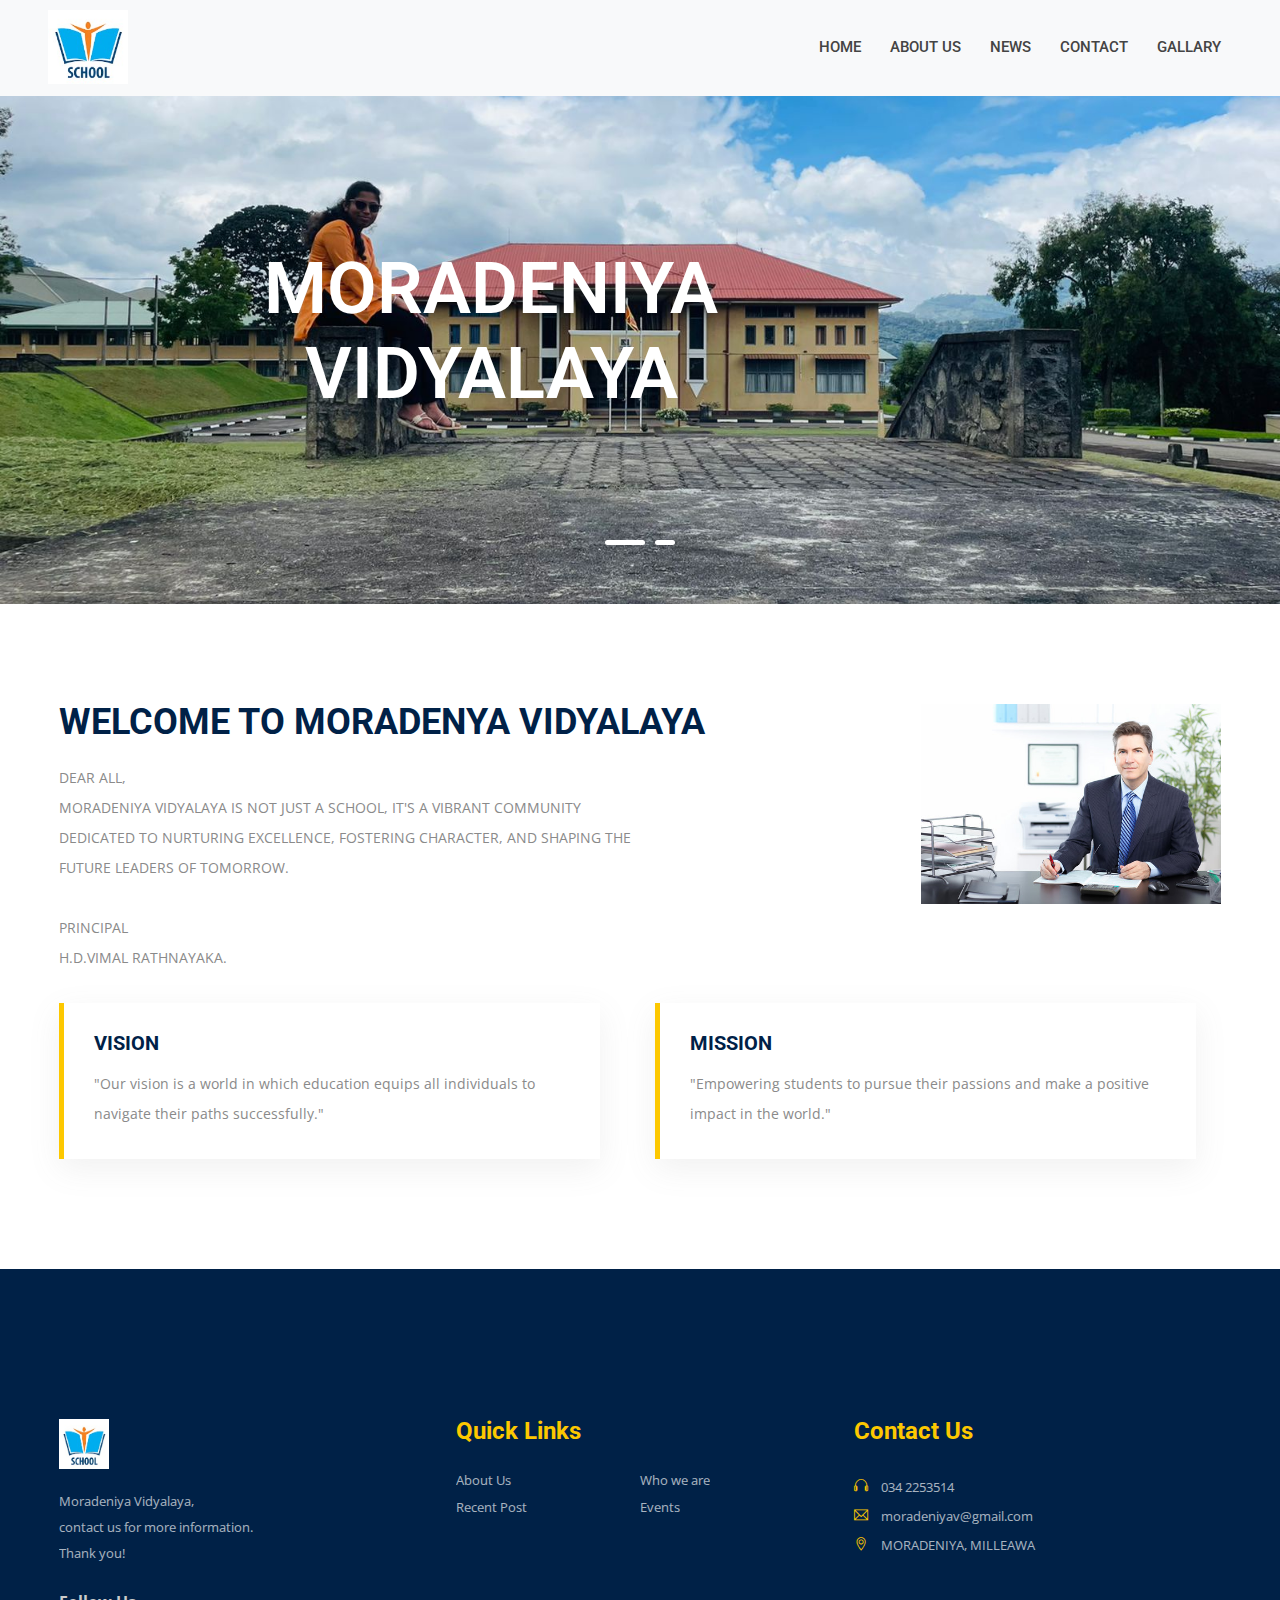
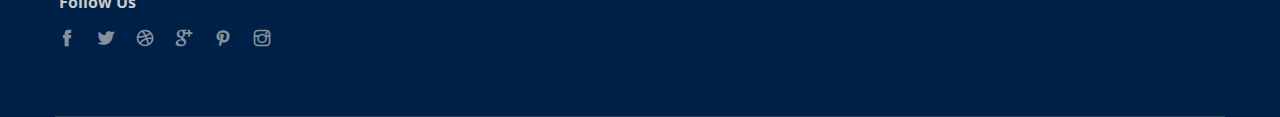
<file: index.html>
<!DOCTYPE html>



<head>
    <meta charset="utf-8">
    <meta http-equiv="x-ua-compatible" content="ie=edge">
    <title>MORADENIYA VIDYALAYA</title>
    <meta name="description">
    <meta name="viewport" content="width=device-width, initial-scale=1">

    <link rel="manifest" href="site.html">
    <link rel="shortcut icon" type="image/x-icon" href="img/favicon.jpeg">
    

    <!-- CSS here -->
    <link rel="stylesheet" href="css/bootstrap.min.css">  
    <link rel="stylesheet" href="css/animate.min.css">
    <link rel="stylesheet" href="css/fontawesome-all.min.css">
    <link rel="stylesheet" href="css/themify-icons.css">
    <link rel="stylesheet" href="css/slick.css">
    <link rel="stylesheet" href="css/meanmenu.css">
    <link rel="stylesheet" href="css/default.css">
    <link rel="stylesheet" href="css/style.css">
    <link rel="stylesheet" href="css/responsive.css">
</head>

<body>
    
    <!-- header-start -->
    <header id="home">
        <div class="header-area navbar-light bg-light">

            <!-- header-bottom -->
            <div class="header-bottom-area header-sticky" style="transition: .6s; ">
                <div class="container">
                    <div class="row align-items-center">
                        <div class="col-xl-2 col-lg-2 col-md-6 col-6 w-10 p-1">
                            <div class="logo">
                                <a href="index.html">
                                    <img src="images.jpg"  style="width: 80px" alt="logo">
                                </a>
                            </div>
                        </div>
                        <div class="col-xl-10 col-lg-10 col-md-12 col-12">
                            
                            <div class="main-menu f-right">
                                <nav id="mobile-menu" style="display: block;" >
                                    
                                    <ul>
                                        <li><a href="#home">Home</a></li>
                                        <li>
                                            <a href="#about">ABOUT US</a>
                                            <ul class="submenu">
                                                <li>    
                                                    <a href="grade.html">GRADE</a>
                                                </li>
                                                <li>
                                                    <a href="sport.html">SPORTS</a>
                                                </li>
                                                <li>
                                                    <a href="event.html">EVENTS</a>
                                                </li>                                                                             
                                                
                                            </ul>
										</li>	
                                        
                                        <li>
                                            <a href="#news">NEWS</a>
                                            <ul class="submenu">
                                                <li>
                                                    <a href="exam.html">EXAM</a>
                                                </li>
                                                
                                            </ul>
                                        </li>
                                        <li>
                                            <a href="#contact">CONTACT</a>
                                            <ul class="submenu">
                                                <li>
                                                    <a href="form.html">FORM</a>
                                                </li>
                                                
                                            </ul>
                                        </li>
                                        <li>
                                            <a href="gallary.html">GALLARY</a>
                                        </li>
                                    </ul>
                                </nav>
                            </div>
                        </div>
                        <div class="col-12"> <!--what is -->
                            <div class="mobile-menu"> </div>
                        </div>
                    </div>
                </div>
            </div>
            <!-- /end header-bottom -->
        </div>
    </header>
    <!-- header-end -->



    <!-- slider-start -->
    <div class="slider-area pos-relative">
        <div class="slider-active">
            <div class="single-slider slider-height d-flex align-items-center justify-content-center" style="background-image: url(img/c7b3340c-d415-4e50-96f4-ed733d40507e.jfif);">
                <div class="container">
                    <div class="row">
                        <div class="col-xl-9 col-md-12">
                            <div class="slider-content slider-content-2 text-center text-bold">
                                <h1 class="white-color f-600" data-animation="fadeInUp" data-delay=".1s">MORADENIYA<br> VIDYALAYA</h1>
                                <p data-animation="fadeInUp" data-delay=".01s"></p>
                                
                            </div>
                        </div>
                    </div>
                </div>
            </div>
            <div class="single-slider slider-height d-flex align-items-center justify-content-center" style="background-image: url(img/e7d61d91-ba42-4334-82c0-21834087079a.jfif);">
                <div class="container">
                    <div class="row">
                        <div class="col-xl-8 col-md-12 offset-xl-2">
                            <div class="slider-content slider-content-2 text-center">
                                <h1 class="white-color f-600" data-animation="fadeInUp" data-delay=".2s">MORADENIYA<br> VIDYALAYA</h1>
                                <p data-animation="fadeInUp" data-delay=".01s"></p>
                                
                            </div>
                        </div>
                    </div>
                </div>
            </div>
            
        </div>
    </div>
    <!-- slider-end -->


    <!-- about start -->
    <div id="about" class="about-area pt-100 pb-70">
        <div class="container">
            <div class="row">
                <div class="col-xl-7 col-lg-7">
                    <div id="welcome" class="about-title-section mb-30 text-uppercase">
                        <h1>Welcome To Moradenya Vidyalaya</h1>
                        <p>Dear all,<br> Moradeniya Vidyalaya is not just a school, it's a vibrant community dedicated to nurturing excellence, fostering character, and shaping the future leaders of tomorrow.
                        <br><br> Principal <br>H.D.Vimal Rathnayaka.</p>
                        
                        
                    </div>
                </div>
                <div class="col-xl-5 col-lg-5">
                    <div class="about-right-img mb-30">
                        <img src="img/360_F_28467576_wuPsMwtN7hDd90XEmApk0yXuE76wLkI8.jpg" alt="1mg" style="width:300px; ">
                    </div>
                </div>
            </div>
            <div class="row pt-35">
                <div class="col-xl-6 col-lg-6 col-md-6">
                    <div class="feature-wrapper mb-40">
                        <div class="feature-title-heading text-uppercase">
                            <h3>vision</h3>
                            
                        </div>
                        <div class="feature-text">
                            <p>"Our vision is a world in which education equips all individuals to navigate their paths successfully."</p>
                        </div>
                    </div>
                </div>
                <div class="col-xl-6 col-lg-6 col-md-6">
                    <div class="feature-wrapper mb-40">
                        <div class="feature-title-heading text-uppercase">
                            <h3>mission</h3>
                            
                        </div>
                        <div class="feature-text">
                            <p>"Empowering students to pursue their passions and make a positive impact in the world."</p>
                        </div>
                    </div>
                </div>
                
            </div>
        </div>
    </div>
    <!-- about end -->

    
    
    <!-- footer start -->
    <footer id="#Contact">
        <div class="footer-area primary-bg pt-150">
            <div class="container">
                <div class="footer-top pb-35">
                    <div class="row">


                        <div class="col-xl-4 col-lg-4 col-md-6">
                            <div class="footer-widget mb-30">
                                <div class="footer-logo">
                                    <img src="images.jpg" alt="logo" style="height: 50px;width: 50px;">
                                </div>
                                <div class="footer-para">
                                    <p>Moradeniya Vidyalaya, <br>contact us for more information.<br>Thank you!  </p>
                                </div>
                                <div class="footer-socila-icon">
                                    <span>Follow Us</span>
                                    <div class="footer-social-icon-list">
                                        <ul>
                                            <li><a href="#"><span class="ti-facebook"></span></a></li>
                                            <li><a href="#"><span class="ti-twitter-alt"></span></a></li>
                                            <li><a href="#"><span class="ti-dribbble"></span></a></li>
                                            <li><a href="#"><span class="ti-google"></span></a></li>
                                            <li><a href="#"><span class="ti-pinterest"></span></a></li>
                                            <li><a href="#"><span class="ti-instagram"></span></a></li>
                                        </ul>
                                    </div>
                                </div>
                            </div>
                        </div>
                        <div class="col-xl-4 col-lg-4 col-md-6">
                            <div class="footer-widget mb-30">
                                <div class="footer-heading">
                                    <h1>Quick Links</h1>
                                </div>
                                <div class="footer-menu clearfix">
                                    <ul>                                       
                                        <li><a href="#about">About Us</a></li>                                       
                                        <li><a href="#top">Who we are</a></li>                                        
                                        <li><a href="exam.html">Recent Post</a></li>
                                        <li><a href="event.html">Events</a></li>
                                        
                                    </ul>
                                </div>
                            </div>
                        </div>
                        
                        <div class="col-xl-4 col-lg-4  col-md-6">
                            <div class="footer-widget mb-30">
                                <div id="contact" class="footer-heading">
                                    <h1>Contact Us</h1>
                                </div>
                                <div class="footer-contact-list">
                                    <div class="single-footer-contact-info">
                                        <span class="ti-headphone "></span>
                                        <span class="footer-contact-list-text">034 2253514</span>
                                    </div>
                                    <div class="single-footer-contact-info">
                                        <span class="ti-email "></span>
                                        <span class="footer-contact-list-text">moradeniyav@gmail.com</span>
                                    </div>
                                    <div class="single-footer-contact-info">
                                        <span class="ti-location-pin"></span>
                                        <span class="footer-contact-list-text">MORADENIYA, MILLEAWA</span>
                                    </div>
                                </div>
                                
                            </div>
                        </div>
                    </div>
                </div>
                
            </div>
        </div>
    </footer>
    <!-- footer end -->


    <!-- JS here -->
    <script src="js/vendor/modernizr-3.5.0.min.js"></script>
    <script src="js/vendor/jquery-1.12.4.min.js"></script> 
    <script src="js/bootstrap.min.js"></script>
    <script src="js/owl.carousel.min.js"></script>
    <script src="js/isotope.pkgd.min.js"></script>
    <script src="js/one-page-nav-min.js"></script>
    <script src="js/slick.min.js"></script>    
    <script src="js/jquery.meanmenu.min.js"></script>
    <script src="js/jquery.scrollUp.min.js"></script>
    <script src="js/jquery.barfiller.js"></script>
    <script src="js/imagesloaded.pkgd.min.js"></script>
    <script src="js/main.js"></script>
</body>


</html>
</file>
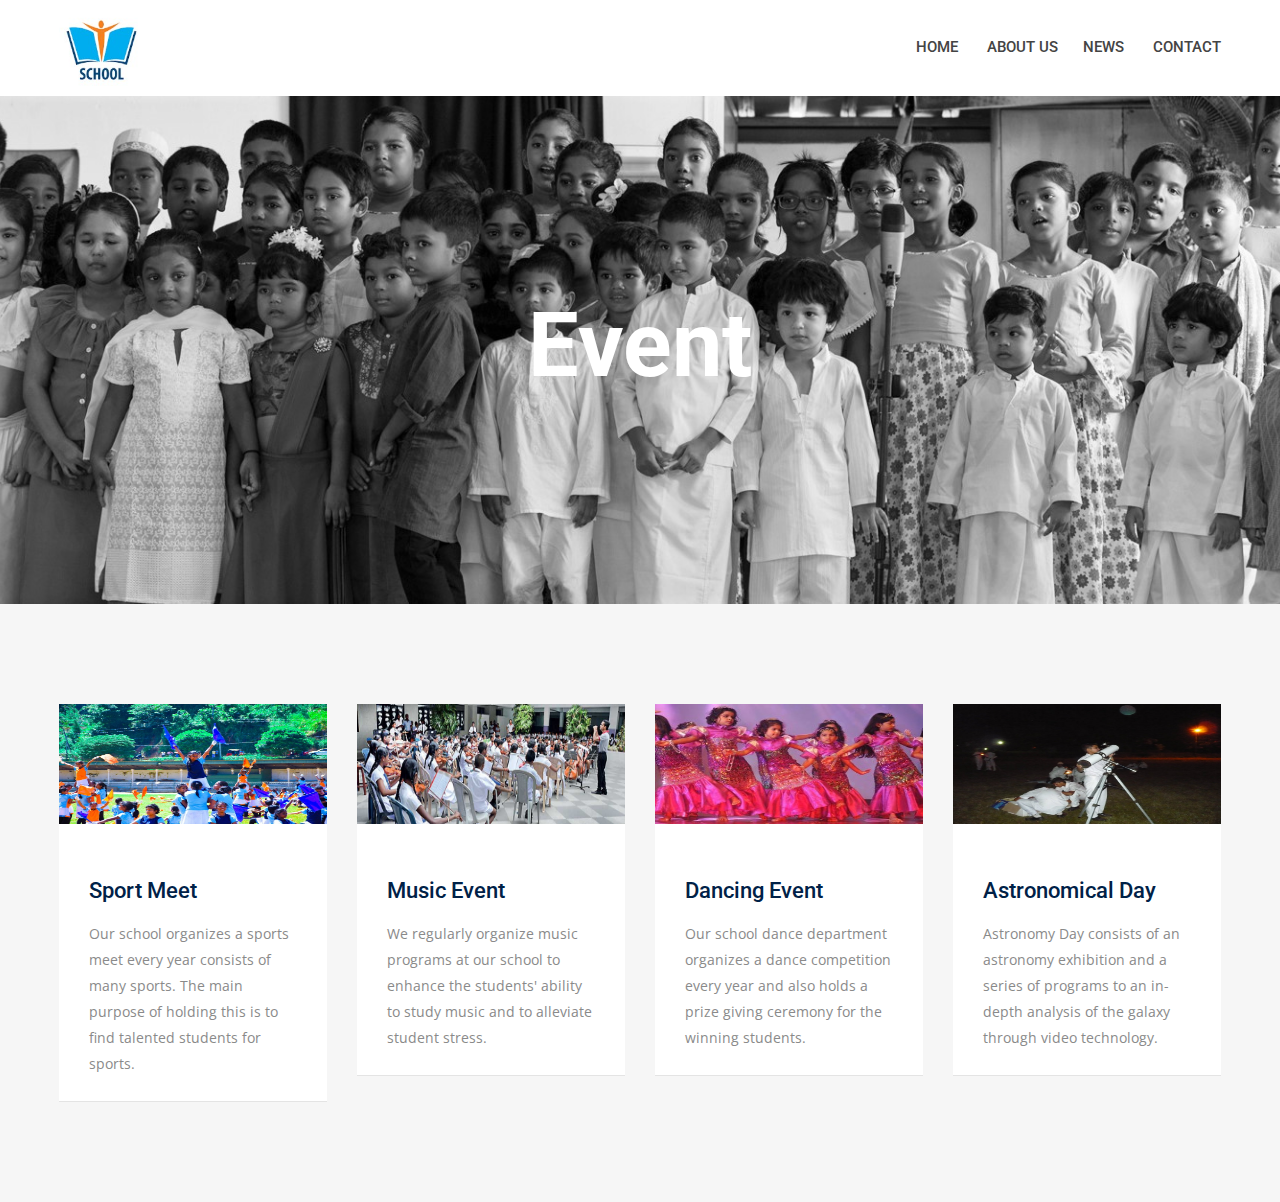
<file: event.html>
<!doctype html>
<html class="no-js" lang="en">


<head>
    <meta charset="utf-8">
    <meta http-equiv="x-ua-compatible" content="ie=edge">
    <title>Sport and Event</title>
    <meta name="description" content="">
    <meta name="viewport" content="width=device-width, initial-scale=1">

    
    

    <!-- CSS here -->
    <link rel="stylesheet" href="css/bootstrap.min.css">
    <link rel="stylesheet" href="css/owl.carousel.min.css">
    <link rel="stylesheet" href="css/animate.min.css">
    <link rel="stylesheet" href="css/magnific-popup.css"> 
    <link rel="stylesheet" href="css/themify-icons.css">
    <link rel="stylesheet" href="css/meanmenu.css">
    <link rel="stylesheet" href="css/slick.css">
    <link rel="stylesheet" href="css/default.css">
    <link rel="stylesheet" href="css/style.css">
    <link rel="stylesheet" href="css/responsive.css">
</head>

<body>
    
    
            <!-- header-bottom -->
            <div class="header-bottom-area header-sticky" style="transition: .10s; ">
                <div class="container">
                    <div class="row align-items-center">
                        <div class="col-xl-2 col-lg-2 col-md-6 col-6">
                            <div class="logo">
                                <a href="index.html">
                                    <img src="images.jpg" style="width: 50%"  alt="logo">
                                </a>
                            </div>
                        </div>
                        <div class="col-xl-10 col-lg-10 col-md-12 col-12">
                            
                            <div class="main-menu f-right">
                                <nav id="mobile-menu" style="display: block;" >
                                    
                                    <ul>
                                        <li><a href="index.html">Home</a></li>
                                        <li>
                                            <a href="#about">ABOUT US</a>
                                            <ul class="submenu">
                                                <li>    
                                                    <a href="grade.html">GRADE</a>
                                                </li>
                                                <li>
                                                    <a href="sport.html">SPORTS</a>
                                                </li>
                                                <li>
                                                    <a href="event.html">EVENTS</a>
                                                </li>                                                                             
                                                
                                            </ul>
                                        
                                        <li>
                                            <a href="#news">NEWS</a>
                                            <ul class="submenu">
                                                <li>
                                                    <a href="exam.html">EXAM</a>
                                                </li>
                                                
                                            </ul>
                                        </li>
                                        <li>
                                            <a href="#contact">CONTACT</a>
                                            <ul class="submenu">
                                                <li>
                                                    <a href="form.html">Form</a>
                                                </li>
                                                
                                            </ul>
                                        </li>
                                    </ul>
                                </nav>
                            </div>
                        </div>
                        <div class="col-12">
                            <div class="mobile-menu"></div>
                        </div>
                    </div>
                </div>
            </div>
            <!-- /end header-bottom -->
        </div>
    </header>
    <!-- header-end -->





    <!-- slider-start -->
    <div class="slider-area">
        <div class="page-title">
            <div class="single-slider slider-height slider-height-breadcrumb d-flex align-items-center" style="background-image: url(img/EventsandSports/bg2.jpg );">
                <div class="container">
                    <div class="row">
                        <div class="col-xl-12">
                            <div class="slider-content slider-content-breadcrumb text-center">
                                <h1 class="white-color f-700">Event</h1>
                            </div>
                        </div>
                    </div>
                </div>
            </div>
        </div>
    </div>
    <!-- slider-end -->

    
    <div class="courses-area courses-bg-height gray-bg pt-100 pb-70">
        <div class="container">
            <div class="courses-list">
                <div class="row">
                    <div class="col-xl-3 col-lg-3 col-md-4">
                        <div class="courses-wrapper course-radius-none mb-30">
                            <div class="courses-thumb">
                                <a href="#"><img src="img/EventsandSports/event/e3.jpg" alt="" height="120"></a>
                            </div>
                            
                            <div class="course-main-content clearfix">
                                <div class="courses-content">
                                    
                                    <div class="courses-heading">
                                        <h1><a href="#">Sport Meet</a></h1>
                                    </div>
                                    <div class="courses-para">
                                        <p>Our school organizes a sports meet every year consists of many sports. The main purpose of holding this is to find talented students for sports.</p>
                                    </div>
                                </div>
                            </div>
                            
                        </div>
                    </div>
                    <div class="col-xl-3 col-lg-3 col-md-4">
                        <div class="courses-wrapper course-radius-none mb-30">
                            <div class="courses-thumb">
                                <a href="#"><img src="img/EventsandSports/event/e4.jpg" alt="" height="120"></a>
                            </div>
                            
                            <div class="course-main-content clearfix">
                                <div class="courses-content">
                                    
                                    <div class="courses-heading">
                                        <h1><a href="#">Music Event</a></h1>
                                    </div>
                                    <div class="courses-para">
                                        <p>We regularly organize music programs at our school to enhance the students' ability to study music and to alleviate student stress.</p>
                                    </div>
                                </div>
                            </div>
                            
                        </div>
                    </div>
                    <div class="col-xl-3 col-lg-3 col-md-4">
                        <div class="courses-wrapper course-radius-none mb-30">
                            <div class="courses-thumb">
                                <a href="#"><img src="img/EventsandSports/event/e1.jpg" alt="*****" height="120"></a>
                            </div>
                            
                            <div class="course-main-content clearfix">
                                <div class="courses-content">
                                    
                                    <div class="courses-heading">
                                        <h1><a href="#">Dancing Event</a></h1>
                                    </div>
                                    <div class="courses-para">
                                        <p>Our school dance department organizes a dance competition every year and also holds a prize giving ceremony for the winning students.</p>
                                    </div>
                                </div>
                            </div>
                            
                        </div>
                    </div>
                    <div class="col-xl-3 col-lg-3 col-md-4">
                        <div class="courses-wrapper course-radius-none mb-30">
                            <div class="courses-thumb">
                                <a href="#"><img src="img/EventsandSports/event/e5.jpg" alt="*****" height="120"></a>
                            </div>
                            
                            <div class="course-main-content clearfix">
                                <div class="courses-content">
                                    
                                    <div class="courses-heading">
                                        <h1><a href="#">Astronomical Day</a></h1>
                                    </div>
                                    <div class="courses-para">
                                        <p>Astronomy Day consists of an astronomy exhibition and a series of programs to an in-depth analysis of the galaxy through video technology.</p>
                                    </div>
                                </div>
                            </div>
                            
                        </div>
                    </div>
            </div>


    
    


    <!-- JS here -->
    <script src="js/vendor/modernizr-3.5.0.min.js"></script>
    <script src="js/vendor/jquery-1.12.4.min.js"></script>
    <script src="js/popper.min.js"></script>
    <script src="js/bootstrap.min.js"></script>
    <script src="js/owl.carousel.min.js"></script>
    <script src="js/isotope.pkgd.min.js"></script>
    <script src="js/one-page-nav-min.js"></script>
    <script src="js/slick.min.js"></script>
    
    <script src="js/wow.min.js"></script>
    <script src="js/jquery.meanmenu.min.js"></script>
    <script src="js/jquery.scrollUp.min.js"></script>
    <script src="js/jquery.barfiller.js"></script>
    <script src="js/imagesloaded.pkgd.min.js"></script>
    <script src="js/jquery.counterup.min.js"></script>
    <script src="js/waypoints.min.js"></script>
    <script src="js/jquery.magnific-popup.min.js"></script>
    <script src="js/plugins.js"></script>
    <script src="js/main.js"></script>
</body>


</html>
</file>
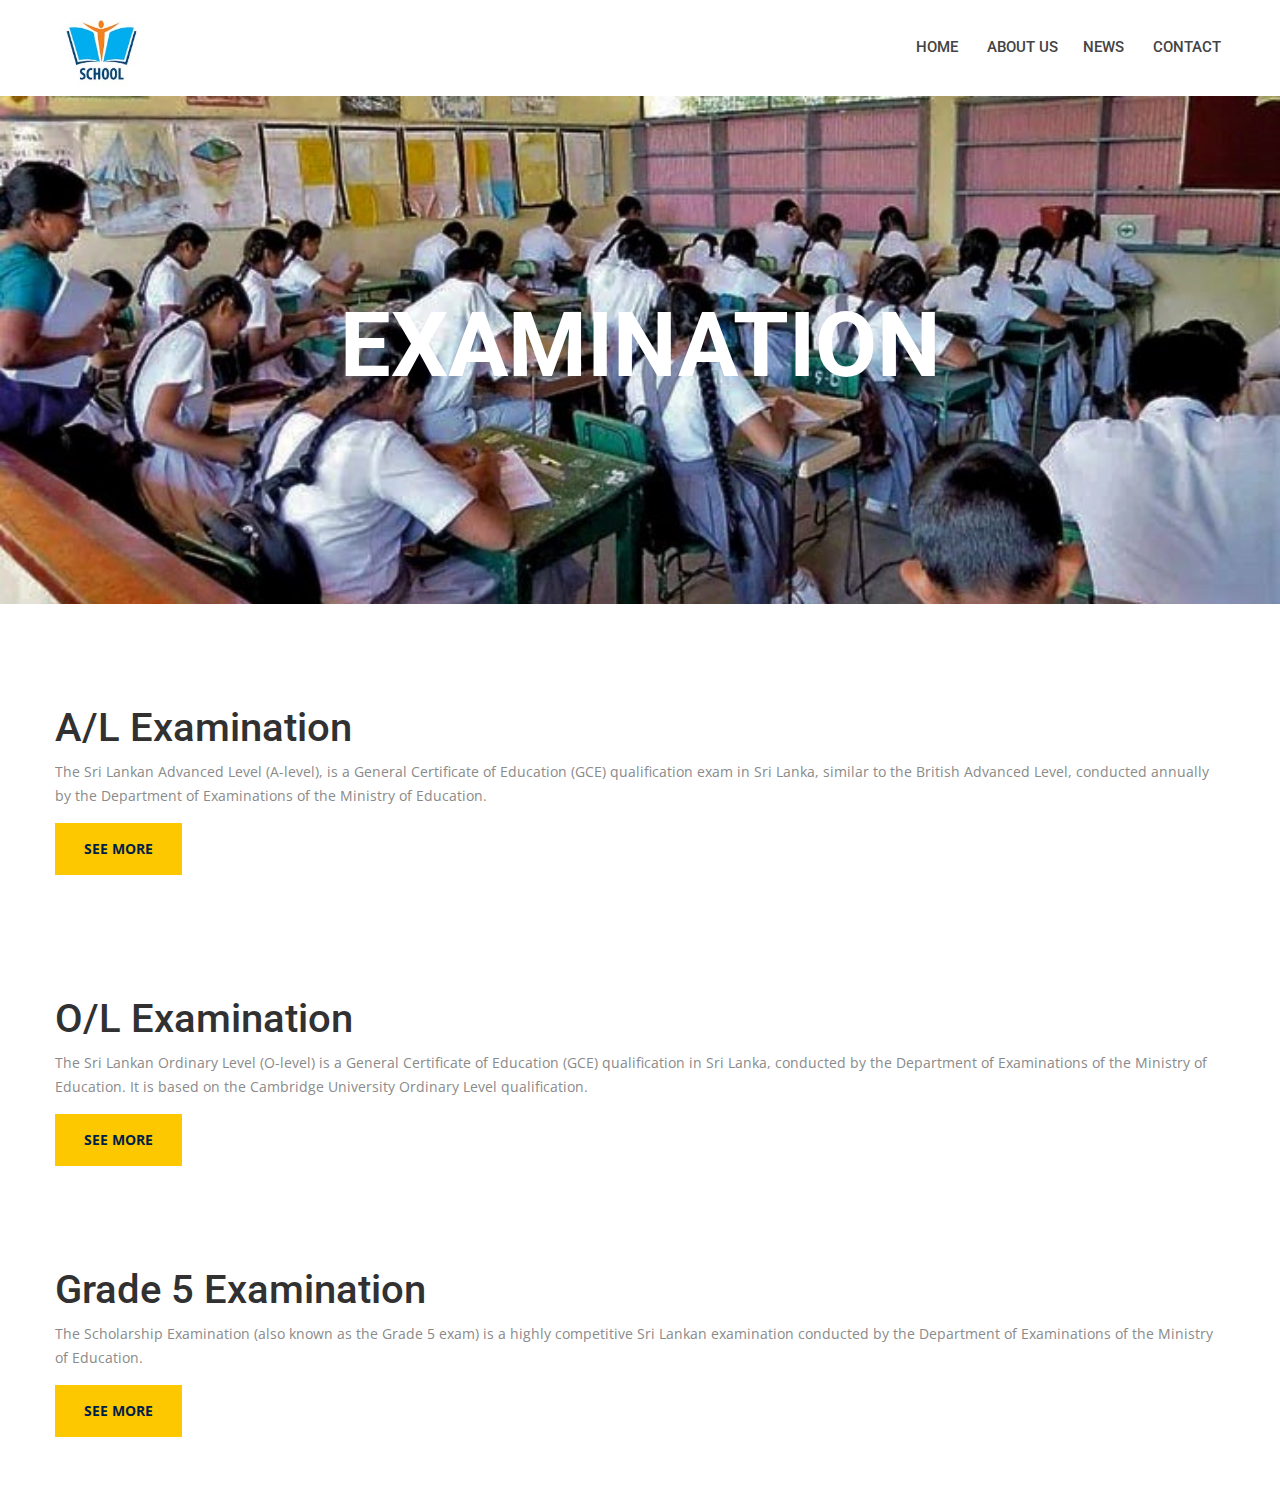
<file: exam.html>
<!doctype html>
<html class="no-js" lang="en">


<head>
    <meta charset="utf-8">
    <meta http-equiv="x-ua-compatible" content="ie=edge">
    <title>Sport and Event</title>
    <meta name="description" content="">
    <meta name="viewport" content="width=device-width, initial-scale=1">

    
    

    <!-- CSS here -->
    <link rel="stylesheet" href="css/bootstrap.min.css">
    <link rel="stylesheet" href="css/owl.carousel.min.css">
    <link rel="stylesheet" href="css/animate.min.css">
    <link rel="stylesheet" href="css/magnific-popup.css"> 
    <link rel="stylesheet" href="css/themify-icons.css">
    <link rel="stylesheet" href="css/meanmenu.css">
    <link rel="stylesheet" href="css/slick.css">
    <link rel="stylesheet" href="css/default.css">
    <link rel="stylesheet" href="css/style.css">
    <link rel="stylesheet" href="css/responsive.css">
</head>

<body>
    
    
            <!-- header-bottom -->
            <div class="header-bottom-area header-sticky" style="transition: .6s; ">
                <div class="container">
                    <div class="row align-items-center">
                        <div class="col-xl-2 col-lg-2 col-md-6 col-6">
                            <div class="logo">
                                <a href="index.html">
                                    <img src="images.jpg" style="width: 50%" alt="logo">
                                </a>
                            </div>
                        </div>
                        <div class="col-xl-10 col-lg-10 col-md-12 col-12">
                            
                            <div class="main-menu f-right">
                                <nav id="mobile-menu" style="display: block;" >
                                    
                                    <ul>
                                        <li><a href="index.html">Home</a></li>
                                        <li>
                                            <a href="#about">ABOUT US</a>
                                            <ul class="submenu">
                                                <li>    
                                                    <a href="grade.html">GRADE</a>
                                                </li>
                                                <li>
                                                    <a href="sport.html">SPORTS</a>
                                                </li>
                                                <li>
                                                    <a href="event.html">EVENTS</a>
                                                </li>                                                                             
                                                
                                            </ul>
                                        
                                        <li>
                                            <a href="#news">NEWS</a>
                                            <ul class="submenu">
                                                <li>
                                                    <a href="exam.html">EXAM</a>
                                                </li>
                                                
                                            </ul>
                                        </li>
                                        <li>
                                            <a href="#contact">CONTACT</a>
                                            <ul class="submenu">
                                                <li>
                                                    <a href="form.html">Form</a>
                                                </li>
                                                
                                            </ul>
                                        </li>
                                    </ul>
                                </nav>
                            </div>
                        </div>
                        <div class="col-12">
                            <div class="mobile-menu"></div>
                        </div>
                    </div>
                </div>
            </div>
            <!-- /end header-bottom -->
        </div>
    </header>
    <!-- header-end -->





    <!-- slider-start -->
    <div class="slider-area">
        <div class="page-title">
            <div class="single-slider slider-height slider-height-breadcrumb d-flex align-items-center" style="background-image: url(img/exam.jpeg );">
                <div class="container">
                    <div class="row">
                        <div class="col-xl-12">
                            <div class="slider-content slider-content-breadcrumb text-center">
                                <h1 class="white-color f-700">EXAMINATION</h1>
                            </div>
                        </div>
                    </div>
                </div>
            </div>
        </div>
    </div>
    <!-- slider-end -->

    
    <div class="container bg pt-100 pb-70">
        <h1>A/L Examination</h1>
        <p>The Sri Lankan Advanced Level (A-level), is a General Certificate of Education (GCE) qualification exam in Sri Lanka, similar to the British Advanced Level, conducted annually by the Department of Examinations of the Ministry of Education.</p>
        <button type="button" class="btn btn-success">see more</button>
    </div>
    <div class="container bg pt-50 pb-50">
        <h1>O/L Examination</h1>
        <p>The Sri Lankan Ordinary Level (O-level) is a General Certificate of Education (GCE) qualification in Sri Lanka, conducted by the Department of Examinations of the Ministry of Education. It is based on the Cambridge University Ordinary Level qualification. </p>
        <button type="button" class="btn btn-success">see more</button>
    </div>
    <div class="container bg pt-50 pb-50">
        <h1>Grade 5 Examination</h1>
        <p>The Scholarship Examination (also known as the Grade 5 exam) is a highly competitive Sri Lankan examination conducted by the Department of Examinations of the Ministry of Education.</p>
        <button type="button" class="btn btn-success">see more</button>
    </div>


    
    


    <!-- JS here -->
    <script src="js/vendor/modernizr-3.5.0.min.js"></script>
    <script src="js/vendor/jquery-1.12.4.min.js"></script>
    <script src="js/popper.min.js"></script>
    <script src="js/bootstrap.min.js"></script>
    <script src="js/owl.carousel.min.js"></script>
    <script src="js/isotope.pkgd.min.js"></script>
    <script src="js/one-page-nav-min.js"></script>
    <script src="js/slick.min.js"></script>
    
    <script src="js/wow.min.js"></script>
    <script src="js/jquery.meanmenu.min.js"></script>
    <script src="js/jquery.scrollUp.min.js"></script>
    <script src="js/jquery.barfiller.js"></script>
    <script src="js/imagesloaded.pkgd.min.js"></script>
    <script src="js/jquery.counterup.min.js"></script>
    <script src="js/waypoints.min.js"></script>
    <script src="js/jquery.magnific-popup.min.js"></script>
    <script src="js/plugins.js"></script>
    <script src="js/main.js"></script>
</body>


</html>
</file>
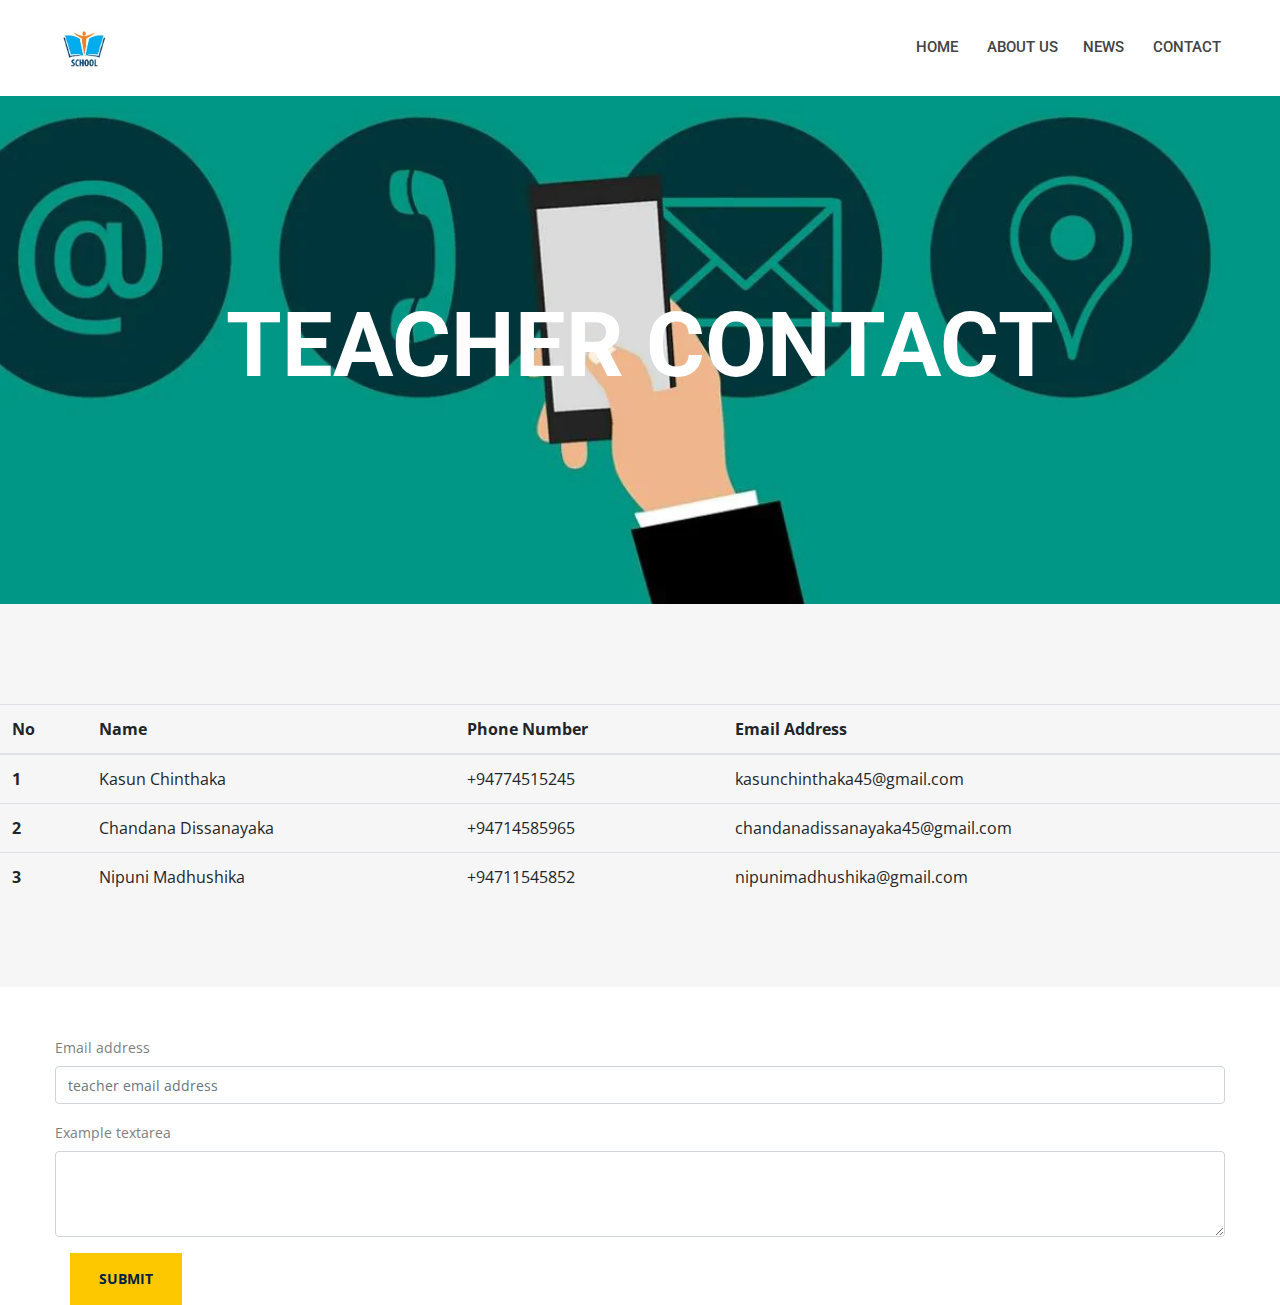
<file: form.html>
<!doctype html>
<html class="no-js" lang="en">


<head>
    <meta charset="utf-8">
    <meta http-equiv="x-ua-compatible" content="ie=edge">
    <title>Sport and Event</title>
    <meta name="description" content="">
    <meta name="viewport" content="width=device-width, initial-scale=1">

    
    

    <!-- CSS here -->
    <link rel="stylesheet" href="css/bootstrap.min.css">
    <link rel="stylesheet" href="css/owl.carousel.min.css">
    <link rel="stylesheet" href="css/animate.min.css">
    <link rel="stylesheet" href="css/magnific-popup.css"> 
    <link rel="stylesheet" href="css/themify-icons.css">
    <link rel="stylesheet" href="css/meanmenu.css">
    <link rel="stylesheet" href="css/slick.css">
    <link rel="stylesheet" href="css/default.css">
    <link rel="stylesheet" href="css/style.css">
    <link rel="stylesheet" href="css/responsive.css">
</head>

<body>
    
    
            <!-- header-bottom -->
            <div class="header-bottom-area header-sticky" style="transition: .6s; ">
                <div class="container">
                    <div class="row align-items-center">
                        <div class="col-xl-2 col-lg-2 col-md-6 col-6">
                            <div class="logo">
                                <a href="index.html">
                                    <img src="images.jpg" style="width: 50px;"alt="logo">
                                </a>
                            </div>
                        </div>
                        <div class="col-xl-10 col-lg-10 col-md-12 col-12">
                            
                            <div class="main-menu f-right">
                                <nav id="mobile-menu" style="display: block;" >
                                    
                                    <ul>
                                        <li><a href="index.html">Home</a></li>
                                        <li>
                                            <a href="#about">ABOUT US</a>
                                            <ul class="submenu">
                                                <li>    
                                                    <a href="grade.html">GRADE</a>
                                                </li>
                                                <li>
                                                    <a href="sport.html">SPORTS</a>
                                                </li>
                                                <li>
                                                    <a href="Event.html">EVENTS</a>
                                                </li>                                                                             
                                                
                                            </ul>
                                        
                                        <li>
                                            <a href="#news">NEWS</a>
                                            <ul class="submenu">
                                                <li>
                                                    <a href="exam.html">EXAM</a>
                                                </li>
                                                
                                            </ul>
                                        </li>
                                        <li>
                                            <a href="#contact">CONTACT</a>
                                            <ul class="submenu">
                                                <li>
                                                    <a href="form.html">Form</a>
                                                </li>
                                                
                                            </ul>
                                        </li>
                                    </ul>
                                </nav>
                            </div>
                        </div>
                        <div class="col-12">
                            <div class="mobile-menu"></div>
                        </div>
                    </div>
                </div>
            </div>
            <!-- /end header-bottom -->
        </div>
    </header>
    <!-- header-end -->





    <!-- slider-start -->
    <div class="slider-area">
        <div class="page-title">
            <div class="single-slider slider-height slider-height-breadcrumb d-flex align-items-center" style="background-image: url(img/contact.webp );">
                <div class="container">
                    <div class="row">
                        <div class="col-xl-12">
                            <div class="slider-content slider-content-breadcrumb text-center">
                                <h1 class="white-color f-700">TEACHER CONTACT</h1>
                            </div>
                        </div>
                    </div>
                </div>
            </div>
        </div>
    </div>
    <!-- slider-end -->



    <!--TABLE-->

    <div class="container-bg-height gray-bg pt-100 pb-70">

        <table class="table table-hover bg-height bg pt-100 pb-70">
            <thead>
                <tr>
                  <th scope="col">No</th>
                  <th scope="col">Name</th>
                  <th scope="col">Phone Number</th>
                  <th scope="col">Email Address</th>
                </tr>
              </thead>
              <tbody>
                <tr>
                  <th scope="row">1</th>
                  <td>Kasun Chinthaka</td>
                  <td>+94774515245</td>
                  <td>kasunchinthaka45@gmail.com</td>
                </tr>
                <tr>
                  <th scope="row">2</th>
                  <td>Chandana Dissanayaka</td>
                  <td>+94714585965</td>
                  <td>chandanadissanayaka45@gmail.com</td>
                </tr>
                <tr>
                  <th scope="row">3</th>
                  <td >Nipuni Madhushika</td>
                  <td>+94711545852</td>
                  <td>nipunimadhushika@gmail.com</td>
                </tr>
              </tbody>
          </table>
        
    </div><br><br>


    <div class="container">
        <div class="mb-3">
            <label for="exampleFormControlInput1" class="form-label">Email address</label>
            <input type="email" class="form-control" id="exampleFormControlInput1" placeholder="teacher email address">
          </div>
          <div class="mb-3">
            <label for="exampleFormControlTextarea1" class="form-label">Example textarea</label>
            <textarea class="form-control" id="exampleFormControlTextarea1" rows="3"></textarea>
          </div>
          <div class="col-12">
            <button type="submit" class="btn btn-primary">Submit</button>
          </div>
    </div>


    
    
    


    
    


    <!-- JS here -->
    <script src="js/vendor/modernizr-3.5.0.min.js"></script>
    <script src="js/vendor/jquery-1.12.4.min.js"></script>
    <script src="js/popper.min.js"></script>
    <script src="js/bootstrap.min.js"></script>
    <script src="js/owl.carousel.min.js"></script>
    <script src="js/isotope.pkgd.min.js"></script>
    <script src="js/one-page-nav-min.js"></script>
    <script src="js/slick.min.js"></script>
    
    <script src="js/wow.min.js"></script>
    <script src="js/jquery.meanmenu.min.js"></script>
    <script src="js/jquery.scrollUp.min.js"></script>
    <script src="js/jquery.barfiller.js"></script>
    <script src="js/imagesloaded.pkgd.min.js"></script>
    <script src="js/jquery.counterup.min.js"></script>
    <script src="js/waypoints.min.js"></script>
    <script src="js/jquery.magnific-popup.min.js"></script>
    <script src="js/plugins.js"></script>
    <script src="js/main.js"></script>
</body>


</html>
</file>
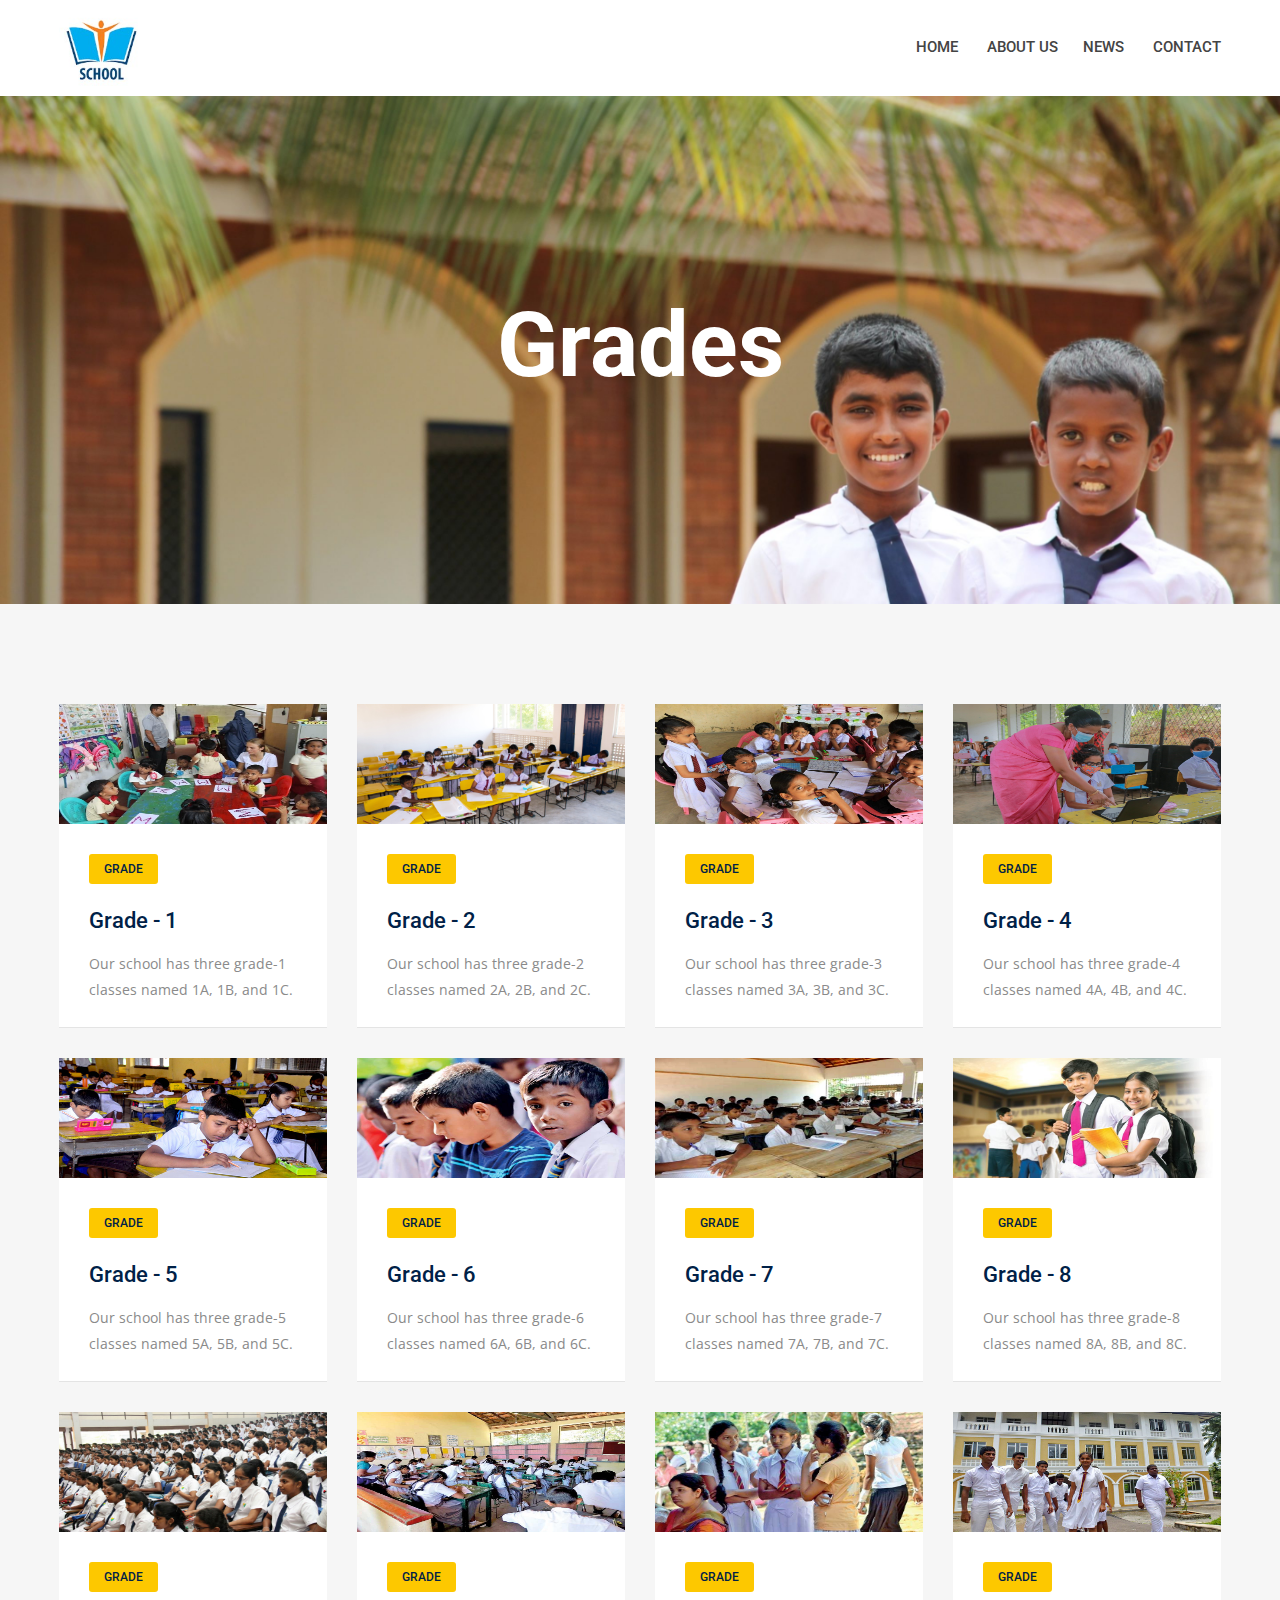
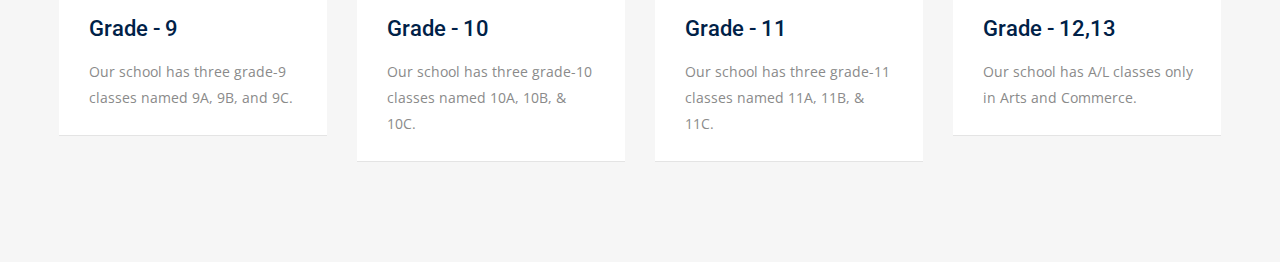
<file: grade.html>
<!doctype html>
<html class="no-js" lang="zxx">


<head>
    <meta charset="utf-8">
    <meta http-equiv="x-ua-compatible" content="ie=edge">
    <title>Grade</title>
    <meta name="description" content="">
    <meta name="viewport" content="width=device-width, initial-scale=1">

    
    

    <!-- CSS here -->
    <link rel="stylesheet" href="css/bootstrap.min.css">
    <link rel="stylesheet" href="css/owl.carousel.min.css">
    <link rel="stylesheet" href="css/animate.min.css">
    <link rel="stylesheet" href="css/magnific-popup.css"> 
    <link rel="stylesheet" href="css/themify-icons.css">
    <link rel="stylesheet" href="css/meanmenu.css">
    <link rel="stylesheet" href="css/slick.css">
    <link rel="stylesheet" href="css/default.css">
    <link rel="stylesheet" href="css/style.css">
    <link rel="stylesheet" href="css/responsive.css">

</head>

<body>
    
    
            <!-- header-bottom -->
            <div class="header-bottom-area header-sticky" style="transition: .6s; ">
                <div class="container">
                    <div class="row align-items-center">
                        <div class="col-xl-2 col-lg-2 col-md-6 col-6">
                            <div class="logo">
                                <a href="index.html">
                                    <img src="images.jpg"  style="width: 50%" alt="logo">
                                </a>
                            </div>
                        </div>
                        <div class="col-xl-10 col-lg-10 col-md-12 col-12">
                            
                            <div class="main-menu f-right">
                                <nav id="mobile-menu" style="display: block;" >
                                    
                                    <ul>
                                        <li><a href="index.html">Home</a></li>
                                        <li>
                                            <a href="#about">ABOUT US</a>
                                            <ul class="submenu">
                                                <li>    
                                                    <a href="grade.html">GRADE</a>
                                                </li>
                                                <li>
                                                    <a href="sport.html">SPORTS</a>
                                                </li>
                                                <li>
                                                    <a href="event.html">EVENTS</a>
                                                </li>                                                                             
                                                
                                            </ul>
                                        
                                        <li>
                                            <a href="#news">NEWS</a>
                                            <ul class="submenu">
                                                <li>
                                                    <a href="exam.html">EXAM</a>
                                                </li>
                                                
                                            </ul>
                                        </li>
                                        <li>
                                            <a href="#contact">CONTACT</a>
                                            <ul class="submenu">
                                                <li>
                                                    <a href="form.html">Form</a>
                                                </li>
                                                
                                            </ul>
                                        </li>
                                    </ul>
                                </nav>
                            </div>
                        </div>
                        <div class="col-12">
                            <div class="mobile-menu"></div>
                        </div>
                    </div>
                </div>
            </div>
            <!-- /end header-bottom -->
        </div>
    </header>
    <!-- header-end -->
    <!-- slider-start -->
    <div class="slider-area">
        <div class="page-title">
            <div class="single-slider slider-height slider-height-breadcrumb d-flex align-items-center" style="background-image: url(img/grade/a.jpg);">
                <div class="container">
                    <div class="row">
                        <div class="col-xl-12">
                            <div class="slider-content slider-content-breadcrumb text-center">
                                <h1 class="white-color f-700">Grades</h1>
                            </div>
                        </div>
                    </div>
                </div>
            </div>
        </div>
    </div>
    <!-- slider-end -->

    <!-- courses start -->
    <div class="courses-area courses-bg-height gray-bg pt-100 pb-70">
        <div class="container">
            <div class="courses-list">
                <div class="row">
                    <div class="col-xl-3 col-lg-3 col-md-4">
                        <div class="courses-wrapper course-radius-none mb-30">
                            <div class="courses-thumb">
                                <a href="#"><img src="img/grade/1.jpg" alt="" height="120"></a>
                            </div>
                            
                            <div class="course-main-content clearfix">
                                <div class="courses-content">
                                    <div class="courses-category-name">
                                        <span>
                                            <a href="#">Grade</a>
                                        </span>
                                    </div>
                                    <div class="courses-heading">
                                        <h1><a href="#">Grade - 1</a></h1>
                                    </div>
                                    <div class="courses-para">
                                        <p>Our school has three grade-1 classes named 1A, 1B, and 1C.</p>
                                    </div>
                                </div>
                            </div>
                            
                        </div>
                    </div>
                    <div class="col-xl-3 col-lg-3 col-md-4">
                        <div class="courses-wrapper course-radius-none mb-30">
                            <div class="courses-thumb">
                                <a href="#"><img src="img/grade/2.jpg" alt="" height="120"></a>
                            </div>
                            
                            <div class="course-main-content clearfix">
                                <div class="courses-content">
                                    <div class="courses-category-name">
                                        <span>
                                            <a href="#">Grade</a>
                                        </span>
                                    </div>
                                    <div class="courses-heading">
                                        <h1><a href="#">Grade - 2</a></h1>
                                    </div>
                                    <div class="courses-para">
                                        <p>Our school has three grade-2 classes named 2A, 2B, and 2C.</p>
                                    </div>
                                </div>
                            </div>
                            
                        </div>
                    </div>
                    <div class="col-xl-3 col-lg-3 col-md-4">
                        <div class="courses-wrapper course-radius-none mb-30">
                            <div class="courses-thumb">
                                <a href="#"><img src="img/grade/3.jpg" alt="*****" height="120"></a>
                            </div>
                            
                            <div class="course-main-content clearfix">
                                <div class="courses-content">
                                    <div class="courses-category-name">
                                        <span>
                                            <a href="#">Grade</a>
                                        </span>
                                    </div>
                                    <div class="courses-heading">
                                        <h1><a href="#">Grade - 3</a></h1>
                                    </div>
                                    <div class="courses-para">
                                        <p>Our school has three grade-3 classes named 3A, 3B, and 3C.</p>
                                    </div>
                                </div>
                            </div>
                            
                        </div>
                    </div>
                    <div class="col-xl-3 col-lg-3 col-md-4">
                        <div class="courses-wrapper course-radius-none mb-30">
                            <div class="courses-thumb">
                                <a href="#"><img src="img/grade/4.jpg" alt="*****" height="120"></a>
                            </div>
                            
                            <div class="course-main-content clearfix">
                                <div class="courses-content">
                                    <div class="courses-category-name">
                                        <span>
                                            <a href="#">Grade</a>
                                        </span>
                                    </div>
                                    <div class="courses-heading">
                                        <h1><a href="#">Grade - 4</a></h1>
                                    </div>
                                    <div class="courses-para">
                                        <p>Our school has three grade-4 classes named 4A, 4B, and 4C.</p>
                                    </div>
                                </div>
                            </div>
                            
                        </div>
                    </div>
                    <div class="col-xl-3 col-lg-3 col-md-4">
                        <div class="courses-wrapper course-radius-none mb-30">
                            <div class="courses-thumb">
                                <a href="#"><img src="img/grade/5.jpg" alt="" height="120"></a>
                            </div>
                            
                            <div class="course-main-content clearfix">
                                <div class="courses-content">
                                    <div class="courses-category-name">
                                        <span>
                                            <a href="#">Grade</a>
                                        </span>
                                    </div>
                                    <div class="courses-heading">
                                        <h1><a href="#">Grade - 5</a></h1>
                                    </div>
                                    <div class="courses-para">
                                        <p>Our school has three grade-5 classes named 5A, 5B, and 5C.</p>
                                    </div>
                                </div>
                            </div>
                            
                        </div>
                    </div>
                    <div class="col-xl-3 col-lg-3 col-md-4">
                        <div class="courses-wrapper course-radius-none mb-30">
                            <div class="courses-thumb">
                                <a href="#"><img src="img/grade/6.jpg" alt="*****" height="120"></a>
                            </div>
                            
                            <div class="course-main-content clearfix">
                                <div class="courses-content">
                                    <div class="courses-category-name">
                                        <span>
                                            <a href="#">Grade</a>
                                        </span>
                                    </div>
                                    <div class="courses-heading">
                                        <h1><a href="#">Grade - 6</a></h1>
                                    </div>
                                    <div class="courses-para">
                                        <p>Our school has three grade-6 classes named 6A, 6B, and 6C.</p>
                                    </div>
                                </div>
                            </div>
                            
                        </div>
                    </div>
                    <div class="col-xl-3 col-lg-3 col-md-4">
                        <div class="courses-wrapper course-radius-none mb-30">
                            <div class="courses-thumb">
                                <a href="#"><img src="img/grade/7.jpg" alt="*****" height="120"></a>
                            </div>
                            
                            <div class="course-main-content clearfix">
                                <div class="courses-content">
                                    <div class="courses-category-name">
                                        <span>
                                            <a href="#">Grade</a>
                                        </span>
                                    </div>
                                    <div class="courses-heading">
                                        <h1><a href="#">Grade - 7</a></h1>
                                    </div>
                                    <div class="courses-para">
                                        <p>Our school has three grade-7 classes named 7A, 7B, and 7C.</p>
                                    </div>
                                </div>
                            </div>
                            
                        </div>
                    </div>
                    <div class="col-xl-3 col-lg-3 col-md-4">
                        <div class="courses-wrapper course-radius-none mb-30">
                            <div class="courses-thumb">
                                <a href="#"><img src="img/grade/8.jpg" alt="*****" height="120"></a>
                            </div>
                            
                            <div class="course-main-content clearfix">
                                <div class="courses-content">
                                    <div class="courses-category-name">
                                        <span>
                                            <a href="#">Grade</a>
                                        </span>
                                    </div>
                                    <div class="courses-heading">
                                        <h1><a href="#">Grade - 8</a></h1>
                                    </div>
                                    <div class="courses-para">
                                        <p>Our school has three grade-8 classes named 8A, 8B, and 8C.</p>
                                    </div>
                                </div>
                            </div>
                            
                        </div>
                    </div>
                    <div class="col-xl-3 col-lg-3 col-md-4">
                        <div class="courses-wrapper course-radius-none mb-30">
                            <div class="courses-thumb">
                                <a href="#"><img src="img/grade/9.jpg" alt="*****" height="120"></a>
                            </div>
                            
                            <div class="course-main-content clearfix">
                                <div class="courses-content">
                                    <div class="courses-category-name">
                                        <span>
                                            <a href="#">Grade</a>
                                        </span>
                                    </div>
                                    <div class="courses-heading">
                                        <h1><a href="#">Grade - 9</a></h1>
                                    </div>
                                    <div class="courses-para">
                                        <p>Our school has three grade-9  classes named 9A, 9B, and 9C.</p>
                                    </div>
                                </div>
                            </div>
                            
                        </div>
                         
                </div>
                <div class="col-xl-3 col-lg-3 col-md-4">
                    <div class="courses-wrapper course-radius-none mb-30">
                        <div class="courses-thumb">
                            <a href="#"><img src="img/grade/10.jpg" alt="*****" height="120"></a>
                        </div>
                        
                        <div class="course-main-content clearfix">
                            <div class="courses-content">
                                <div class="courses-category-name">
                                    <span>
                                        <a href="#">Grade</a>
                                    </span>
                                </div>
                                <div class="courses-heading">
                                    <h1><a href="#">Grade - 10</a></h1>
                                </div>
                                <div class="courses-para">
                                    <p>Our school has three grade-10 classes named 10A, 10B, & 10C.</p>
                                </div>
                            </div>
                        </div>
                        
                    </div>
                     
            </div>
            <div class="col-xl-3 col-lg-3 col-md-4">
                <div class="courses-wrapper course-radius-none mb-30">
                    <div class="courses-thumb">
                        <a href="#"><img src="img/grade/11.jpg" alt="*****" height="120"></a>
                    </div>
                    
                    <div class="course-main-content clearfix">
                        <div class="courses-content">
                            <div class="courses-category-name">
                                <span>
                                    <a href="#">Grade</a>
                                </span>
                            </div>
                            <div class="courses-heading">
                                <h1><a href="#">Grade - 11</a></h1>
                            </div>
                            <div class="courses-para">
                                <p>Our school has three grade-11 classes named 11A, 11B, & 11C.</p>
                            </div>
                        </div>
                    </div>
                    
                </div>
                 
        </div>
        <div class="col-xl-3 col-lg-3 col-md-4">
            <div class="courses-wrapper course-radius-none mb-30">
                <div class="courses-thumb">
                    <a href="#"><img src="img/grade/12.jpg" alt="*****" height="120"></a>
                </div>
                
                <div class="course-main-content clearfix">
                    <div class="courses-content">
                        <div class="courses-category-name">
                            <span>
                                <a href="#">Grade</a>
                            </span>
                        </div>
                        <div class="courses-heading">
                            <h1><a href="#">Grade - 12,13</a></h1>
                        </div>
                        <div class="courses-para">
                            <p>Our school has A/L classes only in Arts and Commerce.</p>
                        </div>
                    </div>
                </div>
                
            </div>
             
    </div>


    
    


    <!-- JS here -->
    <script src="js/vendor/modernizr-3.5.0.min.js"></script>
    <script src="js/vendor/jquery-1.12.4.min.js"></script>
    <script src="js/popper.min.js"></script>
    <script src="js/bootstrap.min.js"></script>
    <script src="js/owl.carousel.min.js"></script>
    <script src="js/isotope.pkgd.min.js"></script>
    <script src="js/one-page-nav-min.js"></script>
    <script src="js/slick.min.js"></script>
    
    
</body>


</html>
</file>
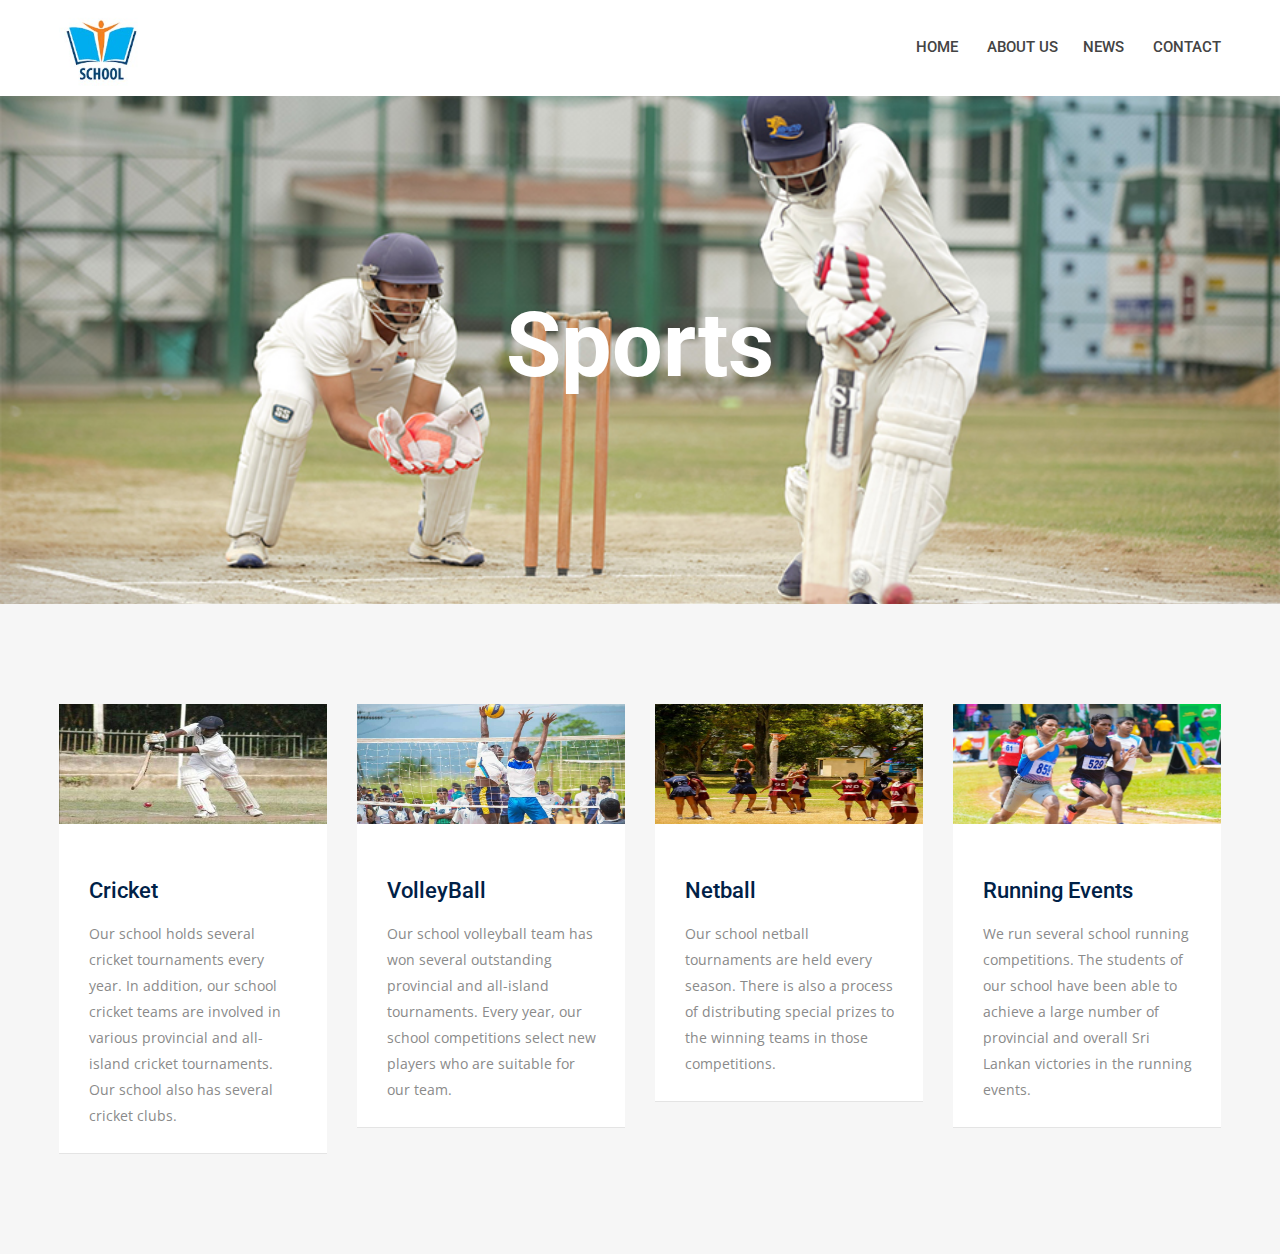
<file: sport.html>
<!doctype html>
<html class="no-js" lang="en">


<head>
    <meta charset="utf-8">
    <meta http-equiv="x-ua-compatible" content="ie=edge">
    <title>Sport and Event</title>
    <meta name="description" content="">
    <meta name="viewport" content="width=device-width, initial-scale=1">

    
    

    <!-- CSS here -->
    <link rel="stylesheet" href="css/bootstrap.min.css">
    <link rel="stylesheet" href="css/owl.carousel.min.css">
    <link rel="stylesheet" href="css/animate.min.css">
    <link rel="stylesheet" href="css/magnific-popup.css"> 
    <link rel="stylesheet" href="css/themify-icons.css">
    <link rel="stylesheet" href="css/meanmenu.css">
    <link rel="stylesheet" href="css/slick.css">
    <link rel="stylesheet" href="css/default.css">
    <link rel="stylesheet" href="css/style.css">
    <link rel="stylesheet" href="css/responsive.css">
</head>

<body>
    
    
            <!-- header-bottom -->
            <div class="header-bottom-area header-sticky" style="transition: .6s; ">
                <div class="container">
                    <div class="row align-items-center">
                        <div class="col-xl-2 col-lg-2 col-md-6 col-6">
                            <div class="logo">
                                <a href="index.html">
                                    <img src="images.jpg"  style="width: 50%" alt="logo">
                                </a>
                            </div>
                        </div>
                        <div class="col-xl-10 col-lg-10 col-md-12 col-12">
                            
                            <div class="main-menu f-right">
                                <nav id="mobile-menu" style="display: block;" >
                                    
                                    <ul>
                                        <li><a href="index.html">Home</a></li>
                                        <li>
                                            <a href="#about">ABOUT US</a>
                                            <ul class="submenu">
                                                <li>    
                                                    <a href="grade.html">GRADE</a>
                                                </li>
                                                <li>
                                                    <a href="sport.html">SPORTS</a>
                                                </li>
                                                <li>
                                                    <a href="event.html">EVENTS</a>
                                                </li>                                                                             
                                                
                                            </ul>
                                        
                                        <li>
                                            <a href="#news">NEWS</a>
                                            <ul class="submenu">
                                                <li>
                                                    <a href="exam.html">EXAM</a>
                                                </li>
                                                
                                            </ul>
                                        </li>
                                        <li>
                                            <a href="#contact">CONTACT</a>
                                            <ul class="submenu">
                                                <li>
                                                    <a href="form.html">Form</a>
                                                </li>
                                                
                                            </ul>
                                        </li>
                                    </ul>
                                </nav>
                            </div>
                        </div>
                        <div class="col-12">
                            <div class="mobile-menu"></div>
                        </div>
                    </div>
                </div>
            </div>
            <!-- /end header-bottom -->
        </div>
    </header>
    <!-- header-end -->





    <!-- slider-start -->
    <div class="slider-area">
        <div class="page-title">
            <div class="single-slider slider-height slider-height-breadcrumb d-flex align-items-center" style="background-image: url(img/EventsandSports/bg-img.jpg );">
                <div class="container">
                    <div class="row">
                        <div class="col-xl-12">
                            <div class="slider-content slider-content-breadcrumb text-center">
                                <h1 class="white-color f-700">Sports</h1>
                            </div>
                        </div>
                    </div>
                </div>
            </div>
        </div>
    </div>
    <!-- slider-end -->

    
    <div class="courses-area courses-bg-height gray-bg pt-100 pb-70">
        <div class="container">
            <div class="courses-list">
                <div class="row">
                    <div class="col-xl-3 col-lg-3 col-md-4">
                        <div class="courses-wrapper course-radius-none mb-30">
                            <div class="courses-thumb">
                                <a href="#"><img src="img/EventsandSports/cricket.JPG" alt="" height="120"></a>
                            </div>
                            
                            <div class="course-main-content clearfix">
                                <div class="courses-content">
                                    
                                    <div class="courses-heading">
                                        <h1><a href="#">Cricket</a></h1>
                                    </div>
                                    <div class="courses-para">
                                        <p>Our school holds several cricket tournaments every year. In addition, our school cricket teams are involved in various provincial and all-island cricket tournaments. Our school also has several cricket clubs.</p>
                                    </div>
                                </div>
                            </div>
                            
                        </div>
                    </div>
                    <div class="col-xl-3 col-lg-3 col-md-4">
                        <div class="courses-wrapper course-radius-none mb-30">
                            <div class="courses-thumb">
                                <a href="#"><img src="img/EventsandSports/sport/s4.jpg" alt="" height="120"></a>
                            </div>
                            
                            <div class="course-main-content clearfix">
                                <div class="courses-content">
                                    
                                    <div class="courses-heading">
                                        <h1><a href="#">VolleyBall</a></h1>
                                    </div>
                                    <div class="courses-para">
                                        <p>Our school volleyball team has won several outstanding provincial and all-island tournaments. Every year, our school competitions select new players who are suitable for our team.</p>
                                    </div>
                                </div>
                            </div>
                            
                        </div>
                    </div>
                    <div class="col-xl-3 col-lg-3 col-md-4">
                        <div class="courses-wrapper course-radius-none mb-30">
                            <div class="courses-thumb">
                                <a href="#"><img src="img/EventsandSports/sport/s5.jpg" alt="*****" height="120"></a>
                            </div>
                            
                            <div class="course-main-content clearfix">
                                <div class="courses-content">
                                    
                                    <div class="courses-heading">
                                        <h1><a href="#">Netball</a></h1>
                                    </div>
                                    <div class="courses-para">
                                        <p>Our school netball tournaments are held every season. There is also a process of distributing special prizes to the winning teams in those competitions.</p>
                                    </div>
                                </div>
                            </div>
                            
                        </div>
                    </div>
                    <div class="col-xl-3 col-lg-3 col-md-4">
                        <div class="courses-wrapper course-radius-none mb-30">
                            <div class="courses-thumb">
                                <a href="#"><img src="img/EventsandSports/sport/s1.jpg" alt="*****" height="120"></a>
                            </div>
                            
                            <div class="course-main-content clearfix">
                                <div class="courses-content">
                                    
                                    <div class="courses-heading">
                                        <h1><a href="#">Running Events</a></h1>
                                    </div>
                                    <div class="courses-para">
                                        <p>We run several school running competitions. The students of our school have been able to achieve a large number of provincial and overall Sri Lankan victories in the running events.</p>
                                    </div>
                                </div>
                            </div>
                            
                        </div>
                    </div>
                    
                    
                    


     
                    
                    
         
    </div>


    
    


    <!-- JS here -->
    <script src="js/vendor/modernizr-3.5.0.min.js"></script>
    <script src="js/vendor/jquery-1.12.4.min.js"></script>
    <script src="js/popper.min.js"></script>
    <script src="js/bootstrap.min.js"></script>
    <script src="js/owl.carousel.min.js"></script>
    <script src="js/isotope.pkgd.min.js"></script>
    <script src="js/one-page-nav-min.js"></script>
    <script src="js/slick.min.js"></script>
    
    <script src="js/wow.min.js"></script>
    <script src="js/jquery.meanmenu.min.js"></script>
    <script src="js/jquery.scrollUp.min.js"></script>
    <script src="js/jquery.barfiller.js"></script>
    <script src="js/imagesloaded.pkgd.min.js"></script>
    <script src="js/jquery.counterup.min.js"></script>
    <script src="js/waypoints.min.js"></script>
    <script src="js/jquery.magnific-popup.min.js"></script>
    <script src="js/plugins.js"></script>
    <script src="js/main.js"></script>
</body>


</html>
</file>
<file: css/themify-icons.css>
@font-face {
	font-family: 'themify';
	src:url('../fonts/themify9f24.eot?-fvbane');
	src:url('../fonts/themifyd41d.eot?#iefix-fvbane') format('embedded-opentype'),
		url('../fonts/themify9f24.woff?-fvbane') format('woff'),
		url('../fonts/themify9f24.ttf?-fvbane') format('truetype'),
		url('../fonts/themify9f24.svg?-fvbane#themify') format('svg');
	font-weight: normal;
	font-style: normal;
}

[class^="ti-"], [class*=" ti-"] {
	font-family: 'themify';
	speak: none;
	font-style: normal;
	font-weight: normal;
	font-variant: normal;
	text-transform: none;
	line-height: 1;

	/* Better Font Rendering =========== */
	-webkit-font-smoothing: antialiased;
	-moz-osx-font-smoothing: grayscale;
}

.ti-wand:before {
	content: "\e600";
}
.ti-volume:before {
	content: "\e601";
}
.ti-user:before {
	content: "\e602";
}
.ti-unlock:before {
	content: "\e603";
}
.ti-unlink:before {
	content: "\e604";
}
.ti-trash:before {
	content: "\e605";
}
.ti-thought:before {
	content: "\e606";
}
.ti-target:before {
	content: "\e607";
}
.ti-tag:before {
	content: "\e608";
}
.ti-tablet:before {
	content: "\e609";
}
.ti-star:before {
	content: "\e60a";
}
.ti-spray:before {
	content: "\e60b";
}
.ti-signal:before {
	content: "\e60c";
}
.ti-shopping-cart:before {
	content: "\e60d";
}
.ti-shopping-cart-full:before {
	content: "\e60e";
}
.ti-settings:before {
	content: "\e60f";
}
.ti-search:before {
	content: "\e610";
}
.ti-zoom-in:before {
	content: "\e611";
}
.ti-zoom-out:before {
	content: "\e612";
}
.ti-cut:before {
	content: "\e613";
}
.ti-ruler:before {
	content: "\e614";
}
.ti-ruler-pencil:before {
	content: "\e615";
}
.ti-ruler-alt:before {
	content: "\e616";
}
.ti-bookmark:before {
	content: "\e617";
}
.ti-bookmark-alt:before {
	content: "\e618";
}
.ti-reload:before {
	content: "\e619";
}
.ti-plus:before {
	content: "\e61a";
}
.ti-pin:before {
	content: "\e61b";
}
.ti-pencil:before {
	content: "\e61c";
}
.ti-pencil-alt:before {
	content: "\e61d";
}
.ti-paint-roller:before {
	content: "\e61e";
}
.ti-paint-bucket:before {
	content: "\e61f";
}
.ti-na:before {
	content: "\e620";
}
.ti-mobile:before {
	content: "\e621";
}
.ti-minus:before {
	content: "\e622";
}
.ti-medall:before {
	content: "\e623";
}
.ti-medall-alt:before {
	content: "\e624";
}
.ti-marker:before {
	content: "\e625";
}
.ti-marker-alt:before {
	content: "\e626";
}
.ti-arrow-up:before {
	content: "\e627";
}
.ti-arrow-right:before {
	content: "\e628";
}
.ti-arrow-left:before {
	content: "\e629";
}
.ti-arrow-down:before {
	content: "\e62a";
}
.ti-lock:before {
	content: "\e62b";
}
.ti-location-arrow:before {
	content: "\e62c";
}
.ti-link:before {
	content: "\e62d";
}
.ti-layout:before {
	content: "\e62e";
}
.ti-layers:before {
	content: "\e62f";
}
.ti-layers-alt:before {
	content: "\e630";
}
.ti-key:before {
	content: "\e631";
}
.ti-import:before {
	content: "\e632";
}
.ti-image:before {
	content: "\e633";
}
.ti-heart:before {
	content: "\e634";
}
.ti-heart-broken:before {
	content: "\e635";
}
.ti-hand-stop:before {
	content: "\e636";
}
.ti-hand-open:before {
	content: "\e637";
}
.ti-hand-drag:before {
	content: "\e638";
}
.ti-folder:before {
	content: "\e639";
}
.ti-flag:before {
	content: "\e63a";
}
.ti-flag-alt:before {
	content: "\e63b";
}
.ti-flag-alt-2:before {
	content: "\e63c";
}
.ti-eye:before {
	content: "\e63d";
}
.ti-export:before {
	content: "\e63e";
}
.ti-exchange-vertical:before {
	content: "\e63f";
}
.ti-desktop:before {
	content: "\e640";
}
.ti-cup:before {
	content: "\e641";
}
.ti-crown:before {
	content: "\e642";
}
.ti-comments:before {
	content: "\e643";
}
.ti-comment:before {
	content: "\e644";
}
.ti-comment-alt:before {
	content: "\e645";
}
.ti-close:before {
	content: "\e646";
}
.ti-clip:before {
	content: "\e647";
}
.ti-angle-up:before {
	content: "\e648";
}
.ti-angle-right:before {
	content: "\e649";
}
.ti-angle-left:before {
	content: "\e64a";
}
.ti-angle-down:before {
	content: "\e64b";
}
.ti-check:before {
	content: "\e64c";
}
.ti-check-box:before {
	content: "\e64d";
}
.ti-camera:before {
	content: "\e64e";
}
.ti-announcement:before {
	content: "\e64f";
}
.ti-brush:before {
	content: "\e650";
}
.ti-briefcase:before {
	content: "\e651";
}
.ti-bolt:before {
	content: "\e652";
}
.ti-bolt-alt:before {
	content: "\e653";
}
.ti-blackboard:before {
	content: "\e654";
}
.ti-bag:before {
	content: "\e655";
}
.ti-move:before {
	content: "\e656";
}
.ti-arrows-vertical:before {
	content: "\e657";
}
.ti-arrows-horizontal:before {
	content: "\e658";
}
.ti-fullscreen:before {
	content: "\e659";
}
.ti-arrow-top-right:before {
	content: "\e65a";
}
.ti-arrow-top-left:before {
	content: "\e65b";
}
.ti-arrow-circle-up:before {
	content: "\e65c";
}
.ti-arrow-circle-right:before {
	content: "\e65d";
}
.ti-arrow-circle-left:before {
	content: "\e65e";
}
.ti-arrow-circle-down:before {
	content: "\e65f";
}
.ti-angle-double-up:before {
	content: "\e660";
}
.ti-angle-double-right:before {
	content: "\e661";
}
.ti-angle-double-left:before {
	content: "\e662";
}
.ti-angle-double-down:before {
	content: "\e663";
}
.ti-zip:before {
	content: "\e664";
}
.ti-world:before {
	content: "\e665";
}
.ti-wheelchair:before {
	content: "\e666";
}
.ti-view-list:before {
	content: "\e667";
}
.ti-view-list-alt:before {
	content: "\e668";
}
.ti-view-grid:before {
	content: "\e669";
}
.ti-uppercase:before {
	content: "\e66a";
}
.ti-upload:before {
	content: "\e66b";
}
.ti-underline:before {
	content: "\e66c";
}
.ti-truck:before {
	content: "\e66d";
}
.ti-timer:before {
	content: "\e66e";
}
.ti-ticket:before {
	content: "\e66f";
}
.ti-thumb-up:before {
	content: "\e670";
}
.ti-thumb-down:before {
	content: "\e671";
}
.ti-text:before {
	content: "\e672";
}
.ti-stats-up:before {
	content: "\e673";
}
.ti-stats-down:before {
	content: "\e674";
}
.ti-split-v:before {
	content: "\e675";
}
.ti-split-h:before {
	content: "\e676";
}
.ti-smallcap:before {
	content: "\e677";
}
.ti-shine:before {
	content: "\e678";
}
.ti-shift-right:before {
	content: "\e679";
}
.ti-shift-left:before {
	content: "\e67a";
}
.ti-shield:before {
	content: "\e67b";
}
.ti-notepad:before {
	content: "\e67c";
}
.ti-server:before {
	content: "\e67d";
}
.ti-quote-right:before {
	content: "\e67e";
}
.ti-quote-left:before {
	content: "\e67f";
}
.ti-pulse:before {
	content: "\e680";
}
.ti-printer:before {
	content: "\e681";
}
.ti-power-off:before {
	content: "\e682";
}
.ti-plug:before {
	content: "\e683";
}
.ti-pie-chart:before {
	content: "\e684";
}
.ti-paragraph:before {
	content: "\e685";
}
.ti-panel:before {
	content: "\e686";
}
.ti-package:before {
	content: "\e687";
}
.ti-music:before {
	content: "\e688";
}
.ti-music-alt:before {
	content: "\e689";
}
.ti-mouse:before {
	content: "\e68a";
}
.ti-mouse-alt:before {
	content: "\e68b";
}
.ti-money:before {
	content: "\e68c";
}
.ti-microphone:before {
	content: "\e68d";
}
.ti-menu:before {
	content: "\e68e";
}
.ti-menu-alt:before {
	content: "\e68f";
}
.ti-map:before {
	content: "\e690";
}
.ti-map-alt:before {
	content: "\e691";
}
.ti-loop:before {
	content: "\e692";
}
.ti-location-pin:before {
	content: "\e693";
}
.ti-list:before {
	content: "\e694";
}
.ti-light-bulb:before {
	content: "\e695";
}
.ti-Italic:before {
	content: "\e696";
}
.ti-info:before {
	content: "\e697";
}
.ti-infinite:before {
	content: "\e698";
}
.ti-id-badge:before {
	content: "\e699";
}
.ti-hummer:before {
	content: "\e69a";
}
.ti-home:before {
	content: "\e69b";
}
.ti-help:before {
	content: "\e69c";
}
.ti-headphone:before {
	content: "\e69d";
}
.ti-harddrives:before {
	content: "\e69e";
}
.ti-harddrive:before {
	content: "\e69f";
}
.ti-gift:before {
	content: "\e6a0";
}
.ti-game:before {
	content: "\e6a1";
}
.ti-filter:before {
	content: "\e6a2";
}
.ti-files:before {
	content: "\e6a3";
}
.ti-file:before {
	content: "\e6a4";
}
.ti-eraser:before {
	content: "\e6a5";
}
.ti-envelope:before {
	content: "\e6a6";
}
.ti-download:before {
	content: "\e6a7";
}
.ti-direction:before {
	content: "\e6a8";
}
.ti-direction-alt:before {
	content: "\e6a9";
}
.ti-dashboard:before {
	content: "\e6aa";
}
.ti-control-stop:before {
	content: "\e6ab";
}
.ti-control-shuffle:before {
	content: "\e6ac";
}
.ti-control-play:before {
	content: "\e6ad";
}
.ti-control-pause:before {
	content: "\e6ae";
}
.ti-control-forward:before {
	content: "\e6af";
}
.ti-control-backward:before {
	content: "\e6b0";
}
.ti-cloud:before {
	content: "\e6b1";
}
.ti-cloud-up:before {
	content: "\e6b2";
}
.ti-cloud-down:before {
	content: "\e6b3";
}
.ti-clipboard:before {
	content: "\e6b4";
}
.ti-car:before {
	content: "\e6b5";
}
.ti-calendar:before {
	content: "\e6b6";
}
.ti-book:before {
	content: "\e6b7";
}
.ti-bell:before {
	content: "\e6b8";
}
.ti-basketball:before {
	content: "\e6b9";
}
.ti-bar-chart:before {
	content: "\e6ba";
}
.ti-bar-chart-alt:before {
	content: "\e6bb";
}
.ti-back-right:before {
	content: "\e6bc";
}
.ti-back-left:before {
	content: "\e6bd";
}
.ti-arrows-corner:before {
	content: "\e6be";
}
.ti-archive:before {
	content: "\e6bf";
}
.ti-anchor:before {
	content: "\e6c0";
}
.ti-align-right:before {
	content: "\e6c1";
}
.ti-align-left:before {
	content: "\e6c2";
}
.ti-align-justify:before {
	content: "\e6c3";
}
.ti-align-center:before {
	content: "\e6c4";
}
.ti-alert:before {
	content: "\e6c5";
}
.ti-alarm-clock:before {
	content: "\e6c6";
}
.ti-agenda:before {
	content: "\e6c7";
}
.ti-write:before {
	content: "\e6c8";
}
.ti-window:before {
	content: "\e6c9";
}
.ti-widgetized:before {
	content: "\e6ca";
}
.ti-widget:before {
	content: "\e6cb";
}
.ti-widget-alt:before {
	content: "\e6cc";
}
.ti-wallet:before {
	content: "\e6cd";
}
.ti-video-clapper:before {
	content: "\e6ce";
}
.ti-video-camera:before {
	content: "\e6cf";
}
.ti-vector:before {
	content: "\e6d0";
}
.ti-themify-logo:before {
	content: "\e6d1";
}
.ti-themify-favicon:before {
	content: "\e6d2";
}
.ti-themify-favicon-alt:before {
	content: "\e6d3";
}
.ti-support:before {
	content: "\e6d4";
}
.ti-stamp:before {
	content: "\e6d5";
}
.ti-split-v-alt:before {
	content: "\e6d6";
}
.ti-slice:before {
	content: "\e6d7";
}
.ti-shortcode:before {
	content: "\e6d8";
}
.ti-shift-right-alt:before {
	content: "\e6d9";
}
.ti-shift-left-alt:before {
	content: "\e6da";
}
.ti-ruler-alt-2:before {
	content: "\e6db";
}
.ti-receipt:before {
	content: "\e6dc";
}
.ti-pin2:before {
	content: "\e6dd";
}
.ti-pin-alt:before {
	content: "\e6de";
}
.ti-pencil-alt2:before {
	content: "\e6df";
}
.ti-palette:before {
	content: "\e6e0";
}
.ti-more:before {
	content: "\e6e1";
}
.ti-more-alt:before {
	content: "\e6e2";
}
.ti-microphone-alt:before {
	content: "\e6e3";
}
.ti-magnet:before {
	content: "\e6e4";
}
.ti-line-double:before {
	content: "\e6e5";
}
.ti-line-dotted:before {
	content: "\e6e6";
}
.ti-line-dashed:before {
	content: "\e6e7";
}
.ti-layout-width-full:before {
	content: "\e6e8";
}
.ti-layout-width-default:before {
	content: "\e6e9";
}
.ti-layout-width-default-alt:before {
	content: "\e6ea";
}
.ti-layout-tab:before {
	content: "\e6eb";
}
.ti-layout-tab-window:before {
	content: "\e6ec";
}
.ti-layout-tab-v:before {
	content: "\e6ed";
}
.ti-layout-tab-min:before {
	content: "\e6ee";
}
.ti-layout-slider:before {
	content: "\e6ef";
}
.ti-layout-slider-alt:before {
	content: "\e6f0";
}
.ti-layout-sidebar-right:before {
	content: "\e6f1";
}
.ti-layout-sidebar-none:before {
	content: "\e6f2";
}
.ti-layout-sidebar-left:before {
	content: "\e6f3";
}
.ti-layout-placeholder:before {
	content: "\e6f4";
}
.ti-layout-menu:before {
	content: "\e6f5";
}
.ti-layout-menu-v:before {
	content: "\e6f6";
}
.ti-layout-menu-separated:before {
	content: "\e6f7";
}
.ti-layout-menu-full:before {
	content: "\e6f8";
}
.ti-layout-media-right-alt:before {
	content: "\e6f9";
}
.ti-layout-media-right:before {
	content: "\e6fa";
}
.ti-layout-media-overlay:before {
	content: "\e6fb";
}
.ti-layout-media-overlay-alt:before {
	content: "\e6fc";
}
.ti-layout-media-overlay-alt-2:before {
	content: "\e6fd";
}
.ti-layout-media-left-alt:before {
	content: "\e6fe";
}
.ti-layout-media-left:before {
	content: "\e6ff";
}
.ti-layout-media-center-alt:before {
	content: "\e700";
}
.ti-layout-media-center:before {
	content: "\e701";
}
.ti-layout-list-thumb:before {
	content: "\e702";
}
.ti-layout-list-thumb-alt:before {
	content: "\e703";
}
.ti-layout-list-post:before {
	content: "\e704";
}
.ti-layout-list-large-image:before {
	content: "\e705";
}
.ti-layout-line-solid:before {
	content: "\e706";
}
.ti-layout-grid4:before {
	content: "\e707";
}
.ti-layout-grid3:before {
	content: "\e708";
}
.ti-layout-grid2:before {
	content: "\e709";
}
.ti-layout-grid2-thumb:before {
	content: "\e70a";
}
.ti-layout-cta-right:before {
	content: "\e70b";
}
.ti-layout-cta-left:before {
	content: "\e70c";
}
.ti-layout-cta-center:before {
	content: "\e70d";
}
.ti-layout-cta-btn-right:before {
	content: "\e70e";
}
.ti-layout-cta-btn-left:before {
	content: "\e70f";
}
.ti-layout-column4:before {
	content: "\e710";
}
.ti-layout-column3:before {
	content: "\e711";
}
.ti-layout-column2:before {
	content: "\e712";
}
.ti-layout-accordion-separated:before {
	content: "\e713";
}
.ti-layout-accordion-merged:before {
	content: "\e714";
}
.ti-layout-accordion-list:before {
	content: "\e715";
}
.ti-ink-pen:before {
	content: "\e716";
}
.ti-info-alt:before {
	content: "\e717";
}
.ti-help-alt:before {
	content: "\e718";
}
.ti-headphone-alt:before {
	content: "\e719";
}
.ti-hand-point-up:before {
	content: "\e71a";
}
.ti-hand-point-right:before {
	content: "\e71b";
}
.ti-hand-point-left:before {
	content: "\e71c";
}
.ti-hand-point-down:before {
	content: "\e71d";
}
.ti-gallery:before {
	content: "\e71e";
}
.ti-face-smile:before {
	content: "\e71f";
}
.ti-face-sad:before {
	content: "\e720";
}
.ti-credit-card:before {
	content: "\e721";
}
.ti-control-skip-forward:before {
	content: "\e722";
}
.ti-control-skip-backward:before {
	content: "\e723";
}
.ti-control-record:before {
	content: "\e724";
}
.ti-control-eject:before {
	content: "\e725";
}
.ti-comments-smiley:before {
	content: "\e726";
}
.ti-brush-alt:before {
	content: "\e727";
}
.ti-youtube:before {
	content: "\e728";
}
.ti-vimeo:before {
	content: "\e729";
}
.ti-twitter:before {
	content: "\e72a";
}
.ti-time:before {
	content: "\e72b";
}
.ti-tumblr:before {
	content: "\e72c";
}
.ti-skype:before {
	content: "\e72d";
}
.ti-share:before {
	content: "\e72e";
}
.ti-share-alt:before {
	content: "\e72f";
}
.ti-rocket:before {
	content: "\e730";
}
.ti-pinterest:before {
	content: "\e731";
}
.ti-new-window:before {
	content: "\e732";
}
.ti-microsoft:before {
	content: "\e733";
}
.ti-list-ol:before {
	content: "\e734";
}
.ti-linkedin:before {
	content: "\e735";
}
.ti-layout-sidebar-2:before {
	content: "\e736";
}
.ti-layout-grid4-alt:before {
	content: "\e737";
}
.ti-layout-grid3-alt:before {
	content: "\e738";
}
.ti-layout-grid2-alt:before {
	content: "\e739";
}
.ti-layout-column4-alt:before {
	content: "\e73a";
}
.ti-layout-column3-alt:before {
	content: "\e73b";
}
.ti-layout-column2-alt:before {
	content: "\e73c";
}
.ti-instagram:before {
	content: "\e73d";
}
.ti-google:before {
	content: "\e73e";
}
.ti-github:before {
	content: "\e73f";
}
.ti-flickr:before {
	content: "\e740";
}
.ti-facebook:before {
	content: "\e741";
}
.ti-dropbox:before {
	content: "\e742";
}
.ti-dribbble:before {
	content: "\e743";
}
.ti-apple:before {
	content: "\e744";
}
.ti-android:before {
	content: "\e745";
}
.ti-save:before {
	content: "\e746";
}
.ti-save-alt:before {
	content: "\e747";
}
.ti-yahoo:before {
	content: "\e748";
}
.ti-wordpress:before {
	content: "\e749";
}
.ti-vimeo-alt:before {
	content: "\e74a";
}
.ti-twitter-alt:before {
	content: "\e74b";
}
.ti-tumblr-alt:before {
	content: "\e74c";
}
.ti-trello:before {
	content: "\e74d";
}
.ti-stack-overflow:before {
	content: "\e74e";
}
.ti-soundcloud:before {
	content: "\e74f";
}
.ti-sharethis:before {
	content: "\e750";
}
.ti-sharethis-alt:before {
	content: "\e751";
}
.ti-reddit:before {
	content: "\e752";
}
.ti-pinterest-alt:before {
	content: "\e753";
}
.ti-microsoft-alt:before {
	content: "\e754";
}
.ti-linux:before {
	content: "\e755";
}
.ti-jsfiddle:before {
	content: "\e756";
}
.ti-joomla:before {
	content: "\e757";
}
.ti-html5:before {
	content: "\e758";
}
.ti-flickr-alt:before {
	content: "\e759";
}
.ti-email:before {
	content: "\e75a";
}
.ti-drupal:before {
	content: "\e75b";
}
.ti-dropbox-alt:before {
	content: "\e75c";
}
.ti-css3:before {
	content: "\e75d";
}
.ti-rss:before {
	content: "\e75e";
}
.ti-rss-alt:before {
	content: "\e75f";
}
</file>
<file: css/meanmenu.css>
/* hide the link until viewport size is reached */
a.meanmenu-reveal {
	display: none;
}

/* when under viewport size, .mean-container is added to body */
.mean-container .mean-bar {
  background: rgba(0, 0, 0, 0) none repeat scroll 0 0;
  float: left;
  position: relative;
  width: 80%;
  z-index: 99;
}

.mean-container a.meanmenu-reveal {
	border: 1px solid #444;
	color: #444;
	cursor: pointer;
	display: block;
	font-family: Old English text MT,Helvetica,sans-serif;
	font-size: 1px;
	font-weight: 700;
	height: 22px;
	line-height: 22px;
	margin-top: -33px;
	padding: 6px 7px;
	position: absolute;
	right: 0;
	text-decoration: none;
	top: 0;
	width: 22px;
}
.mean-container a.meanmenu-reveal span {
  background: #444 none repeat scroll 0 0;
  display: block;
  height: 3px;
  margin-top: 3px;
}

.mean-container .mean-nav {
  background: #0c1923 none repeat scroll 0 0;
  float: left;
  margin-top: 18px;
  width: 100%;
}

.mean-container .mean-nav ul {
	padding: 0;
	margin: 0;
	width: 100%;
	list-style-type: none;
}

.mean-container .mean-nav ul li {
	position: relative;
	float: left;
	width: 100%;
}

.mean-container .mean-nav ul li a {
  border-top: 1px solid rgba(255, 255, 255, 0.5);
  color: #fff;
  display: block;
  float: left;
  margin: 0;
  padding: 10px 5%;
  text-align: left;
  text-decoration: none;
  text-transform: uppercase;
  width: 90%;
}

.mean-container .mean-nav ul li li a {
  border-top: 1px solid rgba(255, 255, 255, 0.25);
  opacity: 0.75;
  padding: 10px 10%;
  text-shadow: none;
  visibility: visible;
  width: 100%;
}

.mean-container .mean-nav ul li.mean-last a {
	border-bottom: none;
	margin-bottom: 0;
}

.mean-container .mean-nav ul li li li a {
	width: 70%;
	padding: 1em 15%;
}

.mean-container .mean-nav ul li li li li a {
	width: 60%;
	padding: 1em 20%;
}

.mean-container .mean-nav ul li li li li li a {
	width: 50%;
	padding: 1em 25%;
}

.mean-container .mean-nav ul li a:hover {
	background: #252525;
	background: rgba(255,255,255,0.1);
}

.mean-container .mean-nav ul li a.mean-expand {
  -moz-border-bottom-colors: none;
  -moz-border-left-colors: none;
  -moz-border-right-colors: none;
  -moz-border-top-colors: none;
  background: rgba(255, 255, 255, 0.1) none repeat scroll 0 0;
  border-color: currentcolor currentcolor rgba(255, 255, 255, 0.2) rgba(255, 255, 255, 0.4);
  border-image: none;
  border-style: none none solid solid;
  border-width: medium medium 1px 1px;
  font-weight: 700;
  height: 27px;
  margin-top: 1px;
  padding: 8px 12px;
  position: absolute;
  right: 0;
  text-align: center;
  top: 0;
  width: 26px;
  z-index: 2;
}

.mean-container .mean-nav ul li a.mean-expand:hover {
	background: rgba(0,0,0,0.9);
}

.mean-container .mean-push {
	float: left;
	width: 100%;
	padding: 0;
	margin: 0;
	clear: both;
}

.mean-nav .wrapper {
	width: 100%;
	padding: 0;
	margin: 0;
}

/* Fix for box sizing on Foundation Framework etc. */
.mean-container .mean-bar, .mean-container .mean-bar * {
	-webkit-box-sizing: content-box;
	-moz-box-sizing: content-box;
	box-sizing: content-box;
}


.mean-remove {
	display: none !important;
}
</file>
<file: css/default.css>
/* Deafult Margin & Padding */
/*-- Margin Top --*/
.mt-5 {
	margin-top: 5px;
}
.mt-10 {
	margin-top: 10px;
}
.mt-15 {
	margin-top: 15px;
}
.mt-20 {
	margin-top: 20px;
}
.mt-25 {
	margin-top: 25px;
}
.mt-30 {
	margin-top: 30px;
}
.mt-35 {
	margin-top: 35px;
}
.mt-40 {
	margin-top: 40px;
}
.mt-45 {
	margin-top: 45px;
}
.mt-50 {
	margin-top: 50px;
}
.mt-55 {
	margin-top: 55px;
}
.mt-60 {
	margin-top: 60px;
}
.mt-65 {
	margin-top: 65px;
}
.mt-70 {
	margin-top: 70px;
}
.mt-75 {
	margin-top: 75px;
}
.mt-80 {
	margin-top: 80px;
}
.mt-85 {
	margin-top: 85px;
}
.mt-90 {
	margin-top: 90px;
}
.mt-95 {
	margin-top: 95px;
}
.mt-100 {
	margin-top: 100px;
}
.mt-105 {
	margin-top: 105px;
}
.mt-110 {
	margin-top: 110px;
}
.mt-115 {
	margin-top: 115px;
}
.mt-120 {
	margin-top: 120px;
}
.mt-125 {
	margin-top: 125px;
}
.mt-130 {
	margin-top: 130px;
}
.mt-135 {
	margin-top: 135px;
}
.mt-140 {
	margin-top: 140px;
}
.mt-145 {
	margin-top: 145px;
}
.mt-150 {
	margin-top: 150px;
}
.mt-155 {
	margin-top: 155px;
}
.mt-160 {
	margin-top: 160px;
}
.mt-165 {
	margin-top: 165px;
}
.mt-170 {
	margin-top: 170px;
}
.mt-175 {
	margin-top: 175px;
}
.mt-180 {
	margin-top: 180px;
}
.mt-185 {
	margin-top: 185px;
}
.mt-190 {
	margin-top: 190px;
}
.mt-195 {
	margin-top: 195px;
}
.mt-200 {
	margin-top: 200px;
}
/*-- Margin Bottom --*/
.mb-5 {
	margin-bottom: 5px;
}
.mb-10 {
	margin-bottom: 10px;
}
.mb-15 {
	margin-bottom: 15px;
}
.mb-20 {
	margin-bottom: 20px;
}
.mb-25 {
	margin-bottom: 25px;
}
.mb-30 {
	margin-bottom: 30px;
}
.mb-35 {
	margin-bottom: 35px;
}
.mb-40 {
	margin-bottom: 40px;
}
.mb-45 {
	margin-bottom: 45px;
}
.mb-50 {
	margin-bottom: 50px;
}
.mb-55 {
	margin-bottom: 55px;
}
.mb-60 {
	margin-bottom: 60px;
}
.mb-65 {
	margin-bottom: 65px;
}
.mb-70 {
	margin-bottom: 70px;
}
.mb-75 {
	margin-bottom: 75px;
}
.mb-80 {
	margin-bottom: 80px;
}
.mb-85 {
	margin-bottom: 85px;
}
.mb-90 {
	margin-bottom: 90px;
}
.mb-95 {
	margin-bottom: 95px;
}
.mb-100 {
	margin-bottom: 100px;
}
.mb-105 {
	margin-bottom: 105px;
}
.mb-110 {
	margin-bottom: 110px;
}
.mb-115 {
	margin-bottom: 115px;
}
.mb-120 {
	margin-bottom: 120px;
}
.mb-125 {
	margin-bottom: 125px;
}
.mb-130 {
	margin-bottom: 130px;
}
.mb-135 {
	margin-bottom: 135px;
}
.mb-140 {
	margin-bottom: 140px;
}
.mb-145 {
	margin-bottom: 145px;
}
.mb-150 {
	margin-bottom: 150px;
}
.mb-155 {
	margin-bottom: 155px;
}
.mb-160 {
	margin-bottom: 160px;
}
.mb-165 {
	margin-bottom: 165px;
}
.mb-170 {
	margin-bottom: 170px;
}
.mb-175 {
	margin-bottom: 175px;
}
.mb-180 {
	margin-bottom: 180px;
}
.mb-185 {
	margin-bottom: 185px;
}
.mb-190 {
	margin-bottom: 190px;
}
.mb-195 {
	margin-bottom: 195px;
}
.mb-200 {
	margin-bottom: 200px;
}
/*-- Padding Top --*/
.pt-5 {
	padding-top: 5px;
}
.pt-10 {
	padding-top: 10px;
}
.pt-15 {
	padding-top: 15px;
}
.pt-20 {
	padding-top: 20px;
}
.pt-25 {
	padding-top: 25px;
}
.pt-30 {
	padding-top: 30px;
}
.pt-35 {
	padding-top: 35px;
}
.pt-40 {
	padding-top: 40px;
}
.pt-45 {
	padding-top: 45px;
}
.pt-50 {
	padding-top: 50px;
}
.pt-55 {
	padding-top: 55px;
}
.pt-60 {
	padding-top: 60px;
}
.pt-65 {
	padding-top: 65px;
}
.pt-70 {
	padding-top: 70px;
}
.pt-75 {
	padding-top: 75px;
}
.pt-80 {
	padding-top: 80px;
}
.pt-85 {
	padding-top: 85px;
}
.pt-90 {
	padding-top: 90px;
}
.pt-95 {
	padding-top: 95px;
}
.pt-100 {
	padding-top: 100px;
}
.pt-105 {
	padding-top: 105px;
}
.pt-110 {
	padding-top: 110px;
}
.pt-115 {
	padding-top: 115px;
}
.pt-120 {
	padding-top: 120px;
}
.pt-125 {
	padding-top: 125px;
}
.pt-130 {
	padding-top: 130px;
}
.pt-135 {
	padding-top: 135px;
}
.pt-140 {
	padding-top: 140px;
}
.pt-145 {
	padding-top: 145px;
}
.pt-150 {
	padding-top: 150px;
}
.pt-155 {
	padding-top: 155px;
}
.pt-160 {
	padding-top: 160px;
}
.pt-165 {
	padding-top: 165px;
}
.pt-170 {
	padding-top: 170px;
}
.pt-175 {
	padding-top: 175px;
}
.pt-180 {
	padding-top: 180px;
}
.pt-185 {
	padding-top: 185px;
}
.pt-190 {
	padding-top: 190px;
}
.pt-195 {
	padding-top: 195px;
}
.pt-200 {
	padding-top: 200px;
}
/*-- Padding Bottom --*/
.pb-5 {
	padding-bottom: 5px;
}
.pb-10 {
	padding-bottom: 10px;
}
.pb-15 {
	padding-bottom: 15px;
}
.pb-20 {
	padding-bottom: 20px;
}
.pb-25 {
	padding-bottom: 25px;
}
.pb-30 {
	padding-bottom: 30px;
}
.pb-35 {
	padding-bottom: 35px;
}
.pb-40 {
	padding-bottom: 40px;
}
.pb-45 {
	padding-bottom: 45px;
}
.pb-50 {
	padding-bottom: 50px;
}
.pb-55 {
	padding-bottom: 55px;
}
.pb-60 {
	padding-bottom: 60px;
}
.pb-65 {
	padding-bottom: 65px;
}
.pb-70 {
	padding-bottom: 70px;
}
.pb-75 {
	padding-bottom: 75px;
}
.pb-80 {
	padding-bottom: 80px;
}
.pb-85 {
	padding-bottom: 85px;
}
.pb-90 {
	padding-bottom: 90px;
}
.pb-95 {
	padding-bottom: 95px;
}
.pb-100 {
	padding-bottom: 100px;
}
.pb-105 {
	padding-bottom: 105px;
}
.pb-110 {
	padding-bottom: 110px;
}
.pb-115 {
	padding-bottom: 115px;
}
.pb-120 {
	padding-bottom: 120px;
}
.pb-125 {
	padding-bottom: 125px;
}
.pb-130 {
	padding-bottom: 130px;
}
.pb-135 {
	padding-bottom: 135px;
}
.pb-140 {
	padding-bottom: 140px;
}
.pb-145 {
	padding-bottom: 145px;
}
.pb-150 {
	padding-bottom: 150px;
}
.pb-155 {
	padding-bottom: 155px;
}
.pb-160 {
	padding-bottom: 160px;
}
.pb-165 {
	padding-bottom: 165px;
}
.pb-170 {
	padding-bottom: 170px;
}
.pb-175 {
	padding-bottom: 175px;
}
.pb-180 {
	padding-bottom: 180px;
}
.pb-185 {
	padding-bottom: 185px;
}
.pb-190 {
	padding-bottom: 190px;
}
.pb-195 {
	padding-bottom: 195px;
}
.pb-200 {
	padding-bottom: 200px;
}
/*-- Padding Left --*/
.pl-0 {
	padding-left: 0px;
}
.pl-5 {
	padding-left: 5px;
}
.pl-10 {
	padding-left: 10px;
}
.pl-15 {
	padding-left: 15px;
}
.pl-20{
	padding-left: 20px;
}
.pl-25 {
	padding-left: 35px;
}
.pl-30 {
	padding-left: 30px;
}
.pl-35 {
	padding-left: 35px;
}
.pl-35 {
	padding-left: 35px;
}
.pl-40 {
	padding-left: 40px;
}
.pl-45 {
	padding-left: 45px;
}
.pl-50 {
	padding-left: 50px;
}
.pl-55 {
	padding-left: 55px;
}
.pl-60 {
	padding-left: 60px;
}
.pl-65 {
	padding-left: 65px;
}
.pl-70 {
	padding-left: 70px;
}
.pl-75 {
	padding-left: 75px;
}
.pl-80 {
	padding-left: 80px;
}
.pl-85 {
	padding-left: 80px;
}
.pl-90 {
	padding-left: 90px;
}
.pl-95 {
	padding-left: 95px;
}
.pl-100 {
	padding-left: 100px;
}
/*-- Padding Right --*/
.pr-0 {
	padding-right: 0px;
}
.pr-5 {
	padding-right: 5px;
}
.pr-10 {
	padding-right: 10px;
}
.pr-15 {
	padding-right: 15px;
}
.pr-20{
	padding-right: 20px;
}
.pr-25 {
	padding-right: 35px;
}
.pr-30 {
	padding-right: 30px;
}
.pr-35 {
	padding-right: 35px;
}
.pr-35 {
	padding-right: 35px;
}
.pr-40 {
	padding-right: 40px;
}
.pr-45 {
	padding-right: 45px;
}
.pr-50 {
	padding-right: 50px;
}
.pr-55 {
	padding-right: 55px;
}
.pr-60 {
	padding-right: 60px;
}
.pr-65 {
	padding-right: 65px;
}
.pr-70 {
	padding-right: 70px;
}
.pr-75 {
	padding-right: 75px;
}
.pr-80 {
	padding-right: 80px;
}
.pr-85 {
	padding-right: 80px;
}
.pr-90 {
	padding-right: 90px;
}
.pr-95 {
	padding-right: 95px;
}
.pr-100 {
	padding-right: 100px;
}
/* font weight */
.f-700{font-weight: 700;}
.f-600{font-weight: 600;}
.f-500{font-weight: 500;}
.f-400{font-weight: 400;}
.f-300{font-weight: 300;}
/* Background Color */
.gray-bg {
	background: #f6f6f6;
}
.white-bg {
	background: #fff;
}
.black-bg {
	background: #222;
}
.theme-bg {
	background: #fdc800;
}
.primary-bg {
	background: #002147;
}
/* Color */
.gray-color {
	color: #8a8a8a;
}
.white-color {
	color: #fff;
}
.black-color {
	color: #222;
}
.theme-color {
	color: #222;
}
.primary-color {
	color: #002147;
}
/* black overlay */
[data-overlay] {
	position: relative;
}
[data-overlay]::before {
	background: #000 none repeat scroll 0 0;
	content: "";
	height: 100%;
	left: 0;
	position: absolute;
	top: 0;
	width: 100%;
	z-index: 1;
}
[data-overlay="3"]::before {
	opacity: 0.3;
}
[data-overlay="4"]::before {
	opacity: 0.4;
}
[data-overlay="5"]::before {
	opacity: 0.5;
}
[data-overlay="6"]::before {
	opacity: 0.6;
}
[data-overlay="7"]::before {
	opacity: 0.7;
}
[data-overlay="8"]::before {
	opacity: 0.8;
}
[data-overlay="9"]::before {
	opacity: 0.9;
}
</file>
<file: css/style.css>
/*fonts*/
@import url('https://fonts.googleapis.com/css?family=Open+Sans:400,600,700|Roboto:300,400,500,700');

body {
    font-family: 'Open Sans', sans-serif;
    font-weight: normal;
    font-style: normal;
}

.img {
    max-width: 100%;
    transition: all 0.3s ease-out 0s;
}

.f-left {
    float: left
}

.f-right {
    float: right
}

.fix {
    overflow: hidden
}

a,
button {
    transition: all 0.3s ease-out 0s;
    cursor: pointer;
}

a:focus,
button:focus {
    text-decoration: none;
    outline: none;
}

a:focus,
a:hover,
.portfolio-cat a:hover,
.footer -menu li a:hover {
    color: #fdc800;
    text-decoration: none;
}

a,
button {
    color: #1696e7;
    outline: medium none;
}

button:focus,
input:focus,
input:focus,
textarea,
textarea:focus {
    outline: 0
}

.uppercase {
    text-transform: uppercase;
}

.capitalize {
    text-transform: capitalize;
}

h1,
h2,
h3,
h4,
h5,
h6 {
    font-family: 'Roboto', sans-serif;
    font-weight: normal;
    color: #313131;
    margin-top: 0px;
    font-style: normal;
    font-weight: 400;
}

h1 a,
h2 a,
h3 a,
h4 a,
h5 a,
h6 a {
    color: inherit;
    font-family: 'Roboto', sans-serif;
}

h1 {
    font-size: 40px;
    font-weight: 500;
}

h2 {
    font-size: 35px;
}

h3 {
    font-size: 28px;
}

h4 {
    font-size: 22px;
}

h5 {
    font-size: 18px;
}

h6 {
    font-size: 16px;
}

ul {
    margin: 0px;
    padding: 0px;
}

li {
    list-style: none
}

p {
    font-size: 14px;
    font-weight: normal;
    line-height: 24px;
    color: #8a8a8a;
    margin-bottom: 15px;
    font-family: 'Open Sans', sans-serif;
}

hr {
    border-bottom: 1px solid #eceff8;
    border-top: 0 none;
    margin: 30px 0;
    padding: 0;
}

label {
    color: #7e7e7e;
    cursor: pointer;
    font-size: 14px;
    font-weight: 400;
}

*::-moz-selection {
    background: #d6b161;
    color: #fff;
    text-shadow: none;
}

::-moz-selection {
    background: #444;
    color: #fff;
    text-shadow: none;
}

::selection {
    background: #444;
    color: #fff;
    text-shadow: none;
}

*::-moz-placeholder {
    color: #555555;
    font-size: 14px;
    opacity: 1;
}

*::placeholder {
    color: #555555;
    font-size: 14px;
    opacity: 1;
}

.theme-overlay {
    position: relative
}

.theme-overlay::before {
    background: #1696e7 none repeat scroll 0 0;
    content: "";
    height: 100%;
    left: 0;
    opacity: 0.6;
    position: absolute;
    top: 0;
    width: 100%;
}

.separator {
    border-bottom: 1px solid #f2f2f2
}

/* button style */
.btn {
    -moz-user-select: none;
    background: #fdc800;
    border: medium none;
    border-radius: 0;
    color: #002147;
    cursor: pointer;
    display: inline-block;
    font-size: 14px;
    font-weight: 700;
    line-height: 1;
    margin-bottom: 0;
    padding: 19px 29px;
    text-align: center;
    text-transform: uppercase;
    touch-action: manipulation;
    transition: all 0.3s ease 0s;
    vertical-align: middle;
    white-space: nowrap;
}



.blue-bg:hover {
    background-color: #002147;
    color: #fff;
}

.blog-read-more-btn:hover {
    color: #002147;
}

.btn-right-arrow {
    margin-left: 9px;
}

.theme-btn {
    display: inline-block;
    position: relative;
    text-decoration: none;
    z-index: 1;
    padding: 0;
    border: 0;
    transition: .3s;
    cursor: pointer;
}

.btn-text {
	padding: 16px 35px;
	background-color: #fdc800;
	text-transform: uppercase;
	color: #000000;
	display: inline-block;
	line-height: 1;
	font-size: 14px;
	font-weight: 700;
	letter-spacing: 0px;
}

.theme-btn:before {
    position: absolute;
    content: "";
    width: 100%;
    height: 100%;
    border: 1px solid #ffffff;
    left: 10px;
    top: 10px;
    z-index: -1;
}

.theme-btn.blue-bg-border::before {
    border: 1px solid #002147;
}

.black-border {
    background: 0;
    border: 1px solid #666666;
    color: #444444;
    font-size: 14px;
    font-weight: 700;
    padding: 18px 30px;
}

.black-border:hover {
    background: #fdc800;
    border: 1px solid transparent;
    padding: 18px 30px;
    outline: 0;
    transition: .3s;
}

.white-bg-btn {
    padding: 15px 30px;
    background-color: #fff;
    color: #444444;
    font-size: 12px;
    font-family: 'Roboto', sans-serif;
    font-weight: 500;
    transition: .3s;
}

.white-bg-btn:hover {
    background-color: #fdc800;
    color: #002147;
}

/*sticky-top*/
.sticky {
    left: 0;
    right: 0;
    margin: auto;
    position: fixed;
    top: 0;
    width: 100%;
    z-index: 99999;
    padding: 0px 0;
    background: #fff;
    transition: ease-out .6s;
    animation: 300ms ease-in-out 0s normal none 1 running fadeInDown;
    box-shadow: 0 0 3px rgba(0, 0, 0, 0.15);
}

/*skills-bar*/
.barfiller {
    width: 100%;
    height: 5px;
    background: #f4f4f4;
    border: 0px solid #ccc;
    position: relative;
}

.barfiller span.fill {
    display: block;
    position: relative;
    width: 0px;
    height: 100%;
    background: #fdc800;
    z-index: 1;
}

.barfiller .tipWrap {
    display: none;
}

.barfiller .tip {
    margin-top: -30px;
    padding: 0;
    font-size: 14px;
    color: #777;
    left: 0px;
    position: absolute;
    z-index: 2;
    background: 0;
    font-weight: 500;
    font-family: 'Roboto', sans-serif;
}

.bar-content span.skills-heading {
    font-size: 14px;
    font-weight: 500;
    color: #777777;
    font-family: 'Roboto', sans-serif;
    line-height: 1;
    margin-bottom: 12px;
    display: block;
}

/*skills end*/
.breadcrumb > .active {
    color: #888;
}

.owl-carousel .owl-nav div {
    background: rgba(255, 255, 255, 0.8) none repeat scroll 0 0;
    height: 40px;
    left: 20px;
    line-height: 40px;
    opacity: 0;
    position: absolute;
    text-align: center;
    top: 50%;
    transform: translateY(-50%);
    transition: all 0.3s ease 0s;
    visibility: hidden;
    width: 40px;
}

.owl-carousel .owl-nav div.owl-next {
    left: auto;
    right: 20px;
}

.owl-carousel:hover .owl-nav div {
    opacity: 1;
    visibility: visible;
}

.owl-carousel .owl-nav div:hover {
    background: #2B96CC;
    color: #fff
}

/* scrollUp */
#scrollUp {
    background: #FDC800;
    height: 40px;
    width: 40px;
    right: 50px;
    bottom: 77px;
    color: #fff;
    font-size: 20px;
    text-align: center;
    border-radius: 50%;
    font-size: 16px;
    line-height: 40px;
}

#scrollUp:hover {
    background: #444;
}

/* 1. header */
.header-top {
	padding-top: 7px;
	padding-bottom: 10px;
}

.header-contact-phone {
	margin-right: 35px;
	position: relative;
	padding-right: 30px;
}

.header-contact-phone::before {
    position: absolute;
    content: "";
    height: 12px;
    width: 1px;
    top: 8px;
    right: 0;
    background-color: #fff;
}

.header-contact p {
    display: inline-block;
    margin: 0;
    font-size: 12px;
    color: #fff;
    line-height: 1;
}

.header-contact span {
    color: #fdc800;
    vertical-align: middle;
    font-size: 12px;
    line-height: 1;
    margin-right: 9px;
}

.header-social-icon-list ul li {
    display: inline-block;
    line-height: 1;
}

.header-social-icon-list ul li a {
    font-size: 12px;
    color: #fdc800;
    margin-left: 19px;
    padding-left: 19px;
    position: relative;
    transition: all ease-out .3s;
}

.header-social-icon-list ul li:hover a {
    color: #fff;
}

.header-social-icon-list ul li:first-child a::before {
    position: absolute;
    content: "";
    height: 0px;
    width: 0px;
    background-color: #fff;
    left: 0;
    top: 2px;
}

.header-social-icon-list ul li a::before {
    position: absolute;
    content: "";
    height: 12px;
    width: 1px;
    background-color: #fff;
    left: 0;
    top: 2px;
}

li.shopping-cart a {
    position: relative;
}

.shopping-counter {
    position: absolute;
    top: -16px;
    height: 20px;
    width: 20px;
    line-height: 20px;
    text-align: center;
    border-radius: 50%;
    background-color: #fdc800;
    color: #444444;
    font-size: 12px;
    left: 43px;
}

/*toggle-search*/
.toggle-search-icon a span {
    position: relative;
}

.toggle-search-box {
    position: absolute;
    right: 0;
}

.toggle-search-box form input {
    padding: 0;
    height: 40px;
    border: 0;
    border: 1px solid #ddd;
    padding-left: 20px;
    margin: 0;
    z-index: 9999;
}

.toggle-search-box form {
    position: relative;
    z-index: 1;
    opacity: 0;
    visibility: hidden;
    transition: .6s;
    top: 45px;
    margin-top: 20px;
}

.toggle-search-box form button {
    position: absolute;
    top: 50%;
    transform: translateY(-50%);
    padding: 0;
    margin: 0;
    background: 0;
    border: 0;
    position: absolute;
    right: 11px;
    color: #ddd;
}

.toggle-search-box {}

.toggle-search-icon a:hover .toggle-search-box form {
    opacity: 1;
    visibility: visible;
    z-index: 999;
    top: 36px;
}

.main-menu ul li a {
    display: inline-block;
    font-size: 15px;
    font-weight: 500;
    padding: 36px 0;
    text-transform: uppercase;
    font-family: 'Roboto', sans-serif;
    color: #444444;
}

.main-menu ul li {
    display: inline-block;
    margin-left: 25px;
    position: relative;
}

.main-menu ul li:hover > a {
    color: #fdc800
}

.main-menu ul li ul.submenu {
    background: #002147;
    left: 0;
    opacity: 0;
    position: absolute;
    top: 110%;
    transition: all 0.3s ease 0s;
    visibility: hidden;
    width: 250px;
    z-index: 9;
}

.main-menu ul li:hover > ul.submenu {
    opacity: 1;
    visibility: visible;
    top: 102%;
}

.main-menu ul li ul.submenu li {
	border-bottom: 1px solid rgba(255,255,255,.1);
	display: block;
	margin: 0;
}

.main-menu ul li ul.submenu li:last-child {
    border: 0;
}

.main-menu ul li ul.submenu li a {
	color: #ddd;
	display: block;
	padding: 10px 20px;
	text-align: left;
	font-size: 13px;
}

.main-menu ul li ul.submenu li:hover > a {
    color: #fdc800;
}

.main-menu ul li ul.submenu li ul.submenu {
    left: 100%;
    top: 0;
}

.header-bottom-icon {
    margin-top: 36px;
    margin-right: 15px;
    margin-left: 37px;
}

.header-bottom-icon-white {
    margin-top: 36px;
}

.header-bottom-icon ul li {
    display: inline-block;
}

.header-bottom-icon ul li a {
    font-size: 15px;
    color: #444444;
    padding-left: 35px;
    position: relative;
    transition: all ease-out;
}

.header-bottom-icon ul li:hover a {
    color: #002147;
}

.header-bottom-icon ul li a::before {
    position: absolute;
    content: "";
    height: 15px;
    width: 1px;
    background-color: #d8d8d8;
    left: 0;
    top: 4px;
}

.header-bottom-icon ul li:last-child a::before {
    width: 0;
    height: 0;
}

.header-transparrent {
    position: absolute;
    top: 0;
    right: 0;
    left: 0;
    z-index: 9;
    transition: .4s;
}

.mobile-menu-2 .mean-container a.meanmenu-reveal span {
    background: #fff;
    display: block;
    height: 3px;
    margin-top: 3px;
}

.main-transparrent-menu ul li a {
    color: #fff;
}

.header-bottom-icon-white ul li a {
    color: #fff;
    transition: .4s;
}

.header-bottom-icon-white ul li a:hover {
    color: #fdc800;
    transition: .4s;
}

.header-social-icon-list {
    text-align: right;
}

/* slider */
.single-slider {
    background-size: cover;
    background-position: center center;
}

.slider-height {
    min-height: 500px;
}

.slider-content h1 {
    font-size: 60px;
}

.slider-content h1 span {
    font-size: 60px;
}

.slider-content p {
    font-size: 16px;
    color: #fff;
    line-height: 28px;
    margin-top: 18px;
    margin-bottom: 38px;
}

.slider-content-2 h1 {
    font-size: 72px;
    line-height: 85px;
}

.slider-active .slick-arrow:hover {
    color: #FDC800;
}

.slider-active .slick-dots {
    position: absolute;
    bottom: 40px;
    left: 0;
    right: 0;
    text-align: center;
}

.slider-active .slick-dots li {
    display: inline-block;
    margin-right: 10px;
}

.slider-active .slick-dots li:last-child {
    margin-right: 0;
}

.slider-active .slick-dots li button {
    background: #fff;
    border: 0;
    text-indent: -99999999999px;
    padding: 0;
    width: 20px;
    height: 5px;
    border-radius: 3px;
}

.slider-active .slick-dots li.slick-active button {
    width: 40px;
}

.slider-active-2 .slick-dots li.slick-active button {
    border: 1px solid #FDC800;
}

.slider-active .slick-arrow {
    position: absolute;
    top: 50%;
    transform: translateY(-50%);
    background: 0;
    border: 0;
    text-transform: uppercase;
    padding: 0;
    font-size: 16px;
    font-weight: 700;
    color: #fff;
    opacity: 0;
    visibility: hidden;
    transition: .4s;
}

.slider-area:hover .slider-active .slick-arrow {
    opacity: 1;
    visibility: visible;
}
.slider-active .slick-arrow:hover::before {
    width: 30px;
}

.slider-active .slick-next {
    right: 40px;
}

.slider-active .slick-prev {
    z-index: 1;
    left: 40px;
}

.slider-active .slick-next::before {
	position: absolute;
	content: "";
	width: 0;
	height: 2px;
	background: #fff;
	right: -40px;
	top: 13px;
	transition: .3s;
}

.slider-active .slick-next::before:hover {
    color: red;
}


.slider-active .slick-prev::before {
    position: absolute;
    content: "";
    width: 0;
    height: 2px;
    background: #fff;
    left: -40px;
    top: 13px;
    transition: .3s;
}

.slider-active-2 .slick-prev::before {
    display: none;
}

.slider-active-2 .slick-next::before {
    position: absolute;
    content: "";
    width: 50px;
    height: 2px;
    background: #fff;
    right: 0;
    top: 22px;
    left: -4px;
}

.slider-active-2 .slick-dots li button {
    background: 0;
    border: 1px solid #fff;
}

.slider-social-icons-heading span {
    font-size: 16px;
    color: #fff;
    font-weight: 500;
    font-family: 'Roboto', sans-serif;
}

.slider-social-icons {
    position: relative;
    top: 190px;
}

.slider-social-icons::before {
    position: absolute;
    content: "";
    background: #fff;
    width: 40px;
    height: 1px;
    left: -20px;
    right: 0px;
    margin: auto;
    top: 50%;
}

.slider-social-icons-list ul {
    margin-left: 75px;
}

.slider-social-icons-list ul li {
    display: inline-block;
}

.slider-social-icons-list ul li a {
    font-size: 14px;
    color: #fff;
    margin-right: 20px;
}

.slider-active-3 .slick-dots {
    position: absolute;
    bottom: 30px;
    right: 375px;
    text-align: right;
}

.slider-social-icons-list ul li a:hover {
    color: #FDC800;
}

.slider-active-3 .slick-dots li button {
    border: 0;
    text-indent: 0;
    padding: 0;
    width: 20px;
    height: 0;
    border-radius: 3px;
    clear: both;
    font-size: 16px;
    color: #fff;
    font-weight: 500;
    font-family: 'Roboto', sans-serif;
}

.slider-active-3 .slick-dots li.slick-active button {
    width: 40px;
    text-indent: -9999999999999999px;
    background-color: #fff;
    height: 2px;
    vertical-align: middle;
}

.yellow-bg-btn {
    border-radius: 30px;
    padding: 19px 45px;
    transition: .4s;
}

.yellow-bg-btn:hover {
    background-color: #fff;
}

.blue-bg-btn-hover:hover {
    background-color: #002147;
    color: #fff;
}

.slider-active-3 .slick-arrow {
    position: absolute;
    top: 50%;
    transform: translateY(-50%);
    background: 0;
    border: 0;
    padding: 0;
    font-size: 36px;
    transition: .4s;
    opacity: 0;
    visibility: hidden;
}

.slider-area:hover .slider-active-3 .slick-arrow {
    opacity: 1;
    visibility: visible;
}

.slider-active-3 .slick-prev.slick-arrow:hover,
.slider-active-3 .slick-next.slick-arrow:hover {
    color: #fdc800;
}


.slider-active-3 .slick-next.slick-arrow {
    right: 53px;
    color: #fff;

}

.slider-active-3 .slick-prev.slick-arrow {
    z-index: 1;
    color: #fff;
    left: 53px;
}

.slider-active-3 .slick-dots li {
    display: inline-block;
}

/* about */
.about-title-section h1 {
    font-size: 36px;
    color: #002147;
    font-weight: 700;
    line-height: 1;
    margin-bottom: 23px;
}

.about-title-section p {
    font-size: 14px;
    color: #8a8a8a;
    line-height: 30px;
    padding-right: 82px;
}

.about-content button {
    margin-top: 25px;
}

.about-right-img {
    text-align: right;
}

.about-img img {
    width: 100%;
}

.about-title-section-2 h1 {
    font-size: 30px;
    margin-bottom: 16px;
}

.about-title-section-2 p {
    padding-right: 0;
}

.about-content-2 p {
    padding-right: 84px;
}

.university-banner img {
    width: 100%;
}

.feature-wrapper {
	padding-top: 30px;
	padding-bottom: 30px;
	padding-left: 30px;
	border-left: 5px solid #fdc800;
	padding-right: 23px;
	background-color: rgb(255, 255, 255);
	box-shadow: 0px 10px 30px 0px rgba(115, 115, 115, 0.1);
	/* width: 323px; */
	margin-right: 25px;
}

.feature-title-heading h3 {
    font-size: 20px;
    color: #002147;
    font-weight: 700;
    margin: 0;
    line-height: 1;
}

.feature-title-heading {
    position: relative;
}

.feature-title-heading span {
    position: absolute;
    top: -4px;
    right: 0;
    font-size: 30px;
    color: #8a8a8a;
    opacity: 0.25;
    font-weight: 600;
    font-family: 'Open Sans', sans-serif;
    line-height: 30px;
}

.feature-text p {
    font-size: 14px;
    color: #8a8a8a;
    margin-bottom: 0;
    line-height: 30px;
    margin-top: 16px;
}

/* courses */
.section-title-heading h1 {
    font-size: 36px;
    font-weight: 700;
    line-height: 30px;
}

.section-title-para p {
    font-size: 16px;
    line-height: 30px;
    margin-bottom: 0;
}

.courses-wrapper {
    background-color: #fff;
    border-radius: 5px;
}

.courses-thumb img {
    width: 100%;
    position: relative;
}

.courses-author {
    position: absolute;
    right: 40px;
    top: 195px;
}

.courses-content {
    padding-left: 30px;
    padding-top: 30px;
    padding-right: 27px;
    padding-bottom: 24px;
}

.courses-wrapper-bottom {
    padding-right: 23px;
    padding-left: 25px;
    padding-top: 10px;
    padding-bottom: 15px;
}

.courses-wrapper-bottom-2 {
    padding-right: 0px;
    padding-left: 0px;
    padding-top: 0;
    padding-bottom: 0;
}

.courses-content-3 .courses-wrapper-bottom {
    padding: 0;
    margin-top: 30px;
}

.courses-wrapper.course-radius-none {
    border-radius: 0;
}

.courses-wrapper.course-bg-none {
    background: 0;
}

.courses-heading h1 {
    font-size: 22px;
    line-height: 1;
    margin: 0;
    color: #002147;
    margin-top: 26px;
    margin-bottom: 19px;
    font-weight: 500;
    font-family: 'Roboto', sans-serif;
}

.courses-category-name span {
    line-height: 1;
}

.courses-category-name span a {
    font-size: 12px;
    color: #002147;
    text-transform: uppercase;
    font-weight: 500;
    font-family: 'Roboto', sans-serif;
    background-color: #fdc800;
    padding: 9px 15px;
    border-radius: 3px;
    display: inline-block;
    transition: .3s;
}

.courses-category-name span:hover a {
    color: #fff;
    background-color: #002147;
}

.courses-heading h1 {
    font-size: 22px;
    line-height: 1;
    margin: 0;
    color: #002147;
    margin-top: 26px;
    margin-bottom: 19px;
    font-weight: 500;
    font-family: 'Roboto', sans-serif;
}

.courses-heading h1:hover a,
.courses-heading h1:focus a {
    color: #fdc800 !important;
}

.courses-para p {
    line-height: 26px;
    font-size: 14px;
    margin: 0;
    color: #8a8a8a;
}

.courses-single-icon {
    margin-right: 20px;
    font-size: 14px;
    color: #002147;
    padding-right: 20px;
    border-right: 1px solid #e4e4e4;
}

.course-main-content {
    border-bottom: 1px solid #e4e4e4;
}

.courses-single-icon:last-child {
    border: 0;
}

.courses-single-icon span.user-number {
    font-weight: 600;
    font-family: 'Open Sans', sans-serif;
    margin-left: 8px;
}

.courses-icon {
    margin-top: 4px;
}

.courses-button a {
    font-size: 14px;
    color: #002147;
    font-weight: 500;
    line-height: 1;
    font-family: 'Roboto', sans-serif;
    transition: .3s;
}

.courses-button:hover a {
    color: #fdc800;
}

.courses-content-2 {
    padding: 0;
}

.courses-content-2 .courses-heading h1 {
    font-size: 18px;
    margin: 0;
    color: #002147;
    margin-top: 18px;
    margin-bottom: 25px;
    font-weight: 500;
    font-family: 'Roboto', sans-serif;
    line-height: 26px;
    padding: 0 34px;
}

.courses-author-2 img {
    margin-top: -30px;
    position: relative;
    z-index: 1;
}

.courses-single-icon-2 {
    display: inline-block;
    margin: 0px 9px;
}

.courses-single-icon-2 span.price,
.courses-single-icon-2 span.seat {
    font-size: 14px;
    color: #777777;
    font-weight: 600;
    margin-left: 3px;
}

.courses-single-icon-2 span.user-number {
    font-weight: 700;
    font-family: 'Open Sans', sans-serif;
    margin-left: 1px;
    font-size: 16px;
    color: #f6393e;
}

.courses-content-2 {
    padding: 0;
    padding-bottom: 30px;
    border-bottom: 1px solid #e3e3e3;
    margin-bottom: 9px;
}

.courses-active .slick-arrow {
    position: absolute;
    top: 50%;
    transform: translateY(-50%);
    background: 0;
    border: 0;
    text-transform: uppercase;
    padding: 0;
    font-size: 16px;
    font-weight: 700;
    color: #fff;
    visibility: hidden;
    opacity: 0;
    transition: .4s;
}

.courses-list:hover .courses-active .slick-arrow {
    opacity: 1;
    visibility: visible;
}

.courses-active .slick-next {
    right: -50px;

}

.courses-active .slick-prev {
    z-index: 1;
    left: -50px;
}

.courses-active .slick-next::before {
    position: absolute;
    content: "";
    width: 30px;
    height: 2px;
    right: -40px;
    top: 13px;
    background: #fff;
}

.courses-active .slick-prev::before {
    position: absolute;
    content: "";
    width: 30px;
    height: 2px;
    background: #fff;
    left: -40px;
    top: 13px;
}

.courses-active .slick-arrow:hover {
    color: #FDC800;
}

.courses-single-icon .ti-user {
    display: inline-block;
}

.single-curiculum-lecture table td {
    border: 0;
    padding-left: 0;
    padding: 0;
}

.single-curiculum-lecture table td span {
    margin-right: 5px;
    vertical-align: middle;
}

.testimonilas-rating.testimonilas-rating-2 ul li {
    display: inline-block;
    color: #f6393e;
    font-size: 14px;
}

.courses-button-2:hover a {
    color: #fdc800;
    text-decoration: underline;
}

.courses-wrapper-bottom .testimonilas-rating.testimonilas-rating-2 ul {
    padding-right: 50px;
    border-right: 1px solid #d6d6d6;
}

.courses-button-2 a {
    font-size: 12px;
}

.courses-content-3::after {
    content: "";
    position: absolute;
    height: 3px;
    width: 60px;
    background-color: #fdba2d;
    top: 254px;
    left: 46px;
}

.course-title-3 h1 {
    margin: 0;
}

.courses-pricing-3 span {
    font-size: 16px;
    font-weight: 700;
    padding: 8px 20px;
    display: inline-block;
    background: #fdc800;
    border-radius: 30px;
    color: #002147;
    margin-left: 20px;
    line-height: 1;
    margin-top: -5px;
}

.courses-wrapper-3 {
    background-color: #fff;
    border-radius: 0;
}

.btn.gray-border-btn {
    background: 0;
    border: 1px solid #c6c6c6;
    border-radius: 30px;
    padding: 16px 45px;
}

.btn.gray-border-btn:hover {
    background-color: #fdc800;
    border: 1px solid transparent;
}

/*courses_details*/
.slider-height-breadcrumb {
    min-height: 600px;
}

.slider-content nav ol {
    background: 0;
    padding: 0;
}

.slider-content nav ol li {
    font-size: 24px;
    color: #fdc800;
    font-weight: 500;
    font-family: 'Roboto', sans-serif;
}

.slider-content nav ol li.breadcrumb-item.active {
    color: #fff;
}

.slider-content nav ol li.breadcrumb-item a {
    color: #fdc800;
}

.slider-content nav ol .breadcrumb-item + .breadcrumb-item::before {
    display: inline-block;
    padding-right: 0;
    padding-left: 0;
    color: #6c757d;
    content: "";
    height: 10px;
    width: 10px;
    border: 2px solid #fff;
    border-radius: 50%;
    vertical-align: middle;
    margin-left: 22px;
    margin-right: 17px;
}

.slider-content-breadcrumb h1 {
    font-size: 90px;
}

.course-details-title {
    padding-bottom: 28px;
    border-bottom: 1px solid #e9e9e9;
}

.course-details-title h1 {
    font-size: 30px;
    line-height: 40px;
    color: #444444;
    margin: 0;
}

.course-details-thumb img {
    width: 100%;
}

.single-course-details {
    padding-top: 38px;
    padding-left: 38px;
    padding-right: 28px;
    padding-bottom: 45px;
}

.course-details-tabs .nav-pills .nav-link.active,
.nav-pills .show > .nav-link {
    color: #002147;
    background: 0;
    font-weight: 500;
    font-family: 'Roboto', sans-serif;
}

.course-details-tabs ul li a {
    padding: 0;
    font-size: 18px;
    color: #444444;
    margin-right: 45px;
    line-height: 1;
    font-family: 'Roboto', sans-serif;
    font-weight: 500;
}

.course-details-overview-top p {
    font-size: 14px;
    line-height: 28px;
    color: #8a8a8a;
}

.course-details-tabs .nav.nav-pills {
    margin-bottom: 26px;
}

.course-details-overview-top {
    padding-bottom: 15px;
    border-bottom: 1px solid #e9e9e9;
}

.course-details-overview-para {
    margin-bottom: 16px;
}

.course-details-curiculum-para {
    line-height: 28px;
    margin-bottom: 12px;
}

.single-curiculum-lecture div span {
    font-size: 14px;
    color: #002147;
    vertical-align: middle;
}

.single-curiculum-lecture span.chapter-name {
    color: #777777;
}

.curiculum-lecture .chapter-name {
    margin-left: 9px;
}

.curiculum-lecture-time .chapter-name {
    margin-left: 9px;
}

.curiculum-lecture-seat .chapter-name {
    margin-left: 9px;
}

.single-curiculum-lecture table {
    margin-bottom: 0px;
}

span.student-lecture-number {
    margin-left: 29px;
}

.adivisor-text {
    padding-left: 30px;
    padding-top: 25px;
    padding-right: 120px;
}

.adivisor-text-title h4 {
    font-size: 18px;
    font-weight: 700;
    color: #444444;
    line-height: 1;
    margin: 0;
    margin-bottom: 3px;
}

.adivisor-text-title span {
    font-size: 12px;
    color: #777777;
    line-height: 1;
    font-weight: 500;
    font-family: 'Roboto', sans-serif;
}

.advisors-social-icon-list ul li {
    display: inline-block;
}

.advisors-social-icon-list ul li a {
    margin: 0;
    font-size: 12px;
    color: #666666;
    margin-right: 13px;
    transition: .3s;
}

.advisors-social-icon-list ul li:hover a {
    color: #fdc800;
}

.social-title {
    font-size: 16px;
    font-weight: 700;
    color: #444444;
    line-height: 1;
}

.advisor-img img {
    width: 100%;
}

.adivisor-text-title-2 h4 {
    font-size: 30px;
    line-height: ;
}

.adivisor-text-2 {
    padding-left: 35px;
}

.adivisor-para-2 p {
    line-height: 28px;
}

.advisors-details-form.events-details-form {
    padding-left: 0;
}

.reviews-author-title h1 {
    font-size: 14px;
    color: #555555;
    font-weight: 700;
    line-height: 1;
    margin: 0;
}

.advisors-form-title h2 {
    font-size: 30px;
    font-weight: 700;
    color: #444444;
    line-height: 1;
    margin: 0;
    padding: 0;
    display: block;
}

.reviews-author-title span {
    font-size: 12px;
    color: #777777;
    line-height: 1;
    display: block;
    margin-top: 6px;
}

.reviews-author-title {
    margin-top: 7px;
    margin-left: 9px;
}

.courses-reviews-author-rating ul li {
    display: inline-block;
    color: #ff5252;
}

.course-reviews-info {
    padding-right: 305px;
}

.banner-thumb {
    position: relative;
}

.bannger-text {
    position: absolute;
    top: 50%;
    text-align: center;
    transform: translateY(-50%);
    right: 0;
    left: 0;
}

.bannger-text h2 {
    font-size: 24px;
    line-height: 30px;
    font-weight: 500;
    color: #fff;
    padding: 0 27px;
    margin-bottom: 33px;
}

.banner-thumb img {
    width: 100%;
}

.widget-padding.banner-padding {
    padding-right: 23px;
}

/*course-pagination*/
.course-pagination li.page-item {
    margin-right: 5px;
}

.course-pagination li.page-item .page-link {
    padding: 15px 17px;
    margin-left: 0;
    line-height: 1;
    border: 0px solid #dee2e6;
    color: #444444;
    font-size: 14px;
    font-weight: 500;
    font-family: 'Roboto', sans-serif;
}

.course-pagination li.page-item:first-child .page-link {
    border-top-left-radius: 0;
    border-bottom-left-radius: 0;
}

.course-pagination .page-item:last-child .page-link {
    border-top-right-radius: 0;
    border-bottom-right-radius: 0;
}

.course-pagination .page-item.active .page-link {
    z-index: 1;
    color: #fff;
    background-color: #002147;
}

/*sidebar-form*/
.widget-padding {
    padding: 23px 15px 23px 23px;
}

.sidebar-form form {
    position: relative;
}

.sidebar-form form input {
    height: 60px;
    padding-left: 30px;
    width: 100%;
    border: 0;
    background: #fff;
}

.sidebar-form form input::placeholder {
    color: #8a8a8a;
    font-size: 14px;
    font-family: 'Roboto', sans-serif;
}

.sidebar-form form button {
    background: 0;
    border: 0;
    font-size: 15px;
    color: #444444;
    position: absolute;
    right: 0;
    height: 100%;
    top: 0;
    padding-right: 25px;
    margin-top: 3px;
}

.widget-title {
    color: #444444;
    display: inline-block;
    font-size: 16px;
    font-weight: 500;
    height: auto;
    line-height: 1;
    margin-bottom: 23px;
    padding: 0px 0 14px;
    position: relative;
    font-family: 'Roboto', sans-serif;
}

.widget-title::before {
    background: #8d8d8d none repeat scroll 0 0;
    bottom: 0;
    content: "";
    height: 2px;
    position: absolute;
    width: 30px;
}

.sidebar-link li {
    display: block;
    font-size: 14px;
    margin-bottom: 19px;
    line-height: 1;
}

.sidebar-link li:last-child {
    margin: 0;
}

.sidebar-link li a {
    color: #777777;
    font-family: 'Open Sans', sans-serif;
    transition: .3s;
}

.sidebar-link li a:hover {
    color: #002147;
}

.sidebar-link li span {
    float: right;
    color: #777777;
}

.rc-post-content h4 {
    font-size: 14px;
    line-height: 20px;
    font-weight: 500;
    color: #444444;
    margin: 0;
}

.rc-post-content h4 {
    font-size: 14px;
    line-height: 20px;
    font-weight: 500;
    color: #444444;
    margin: 0;
}

.rc-post-content {
    margin-left: 20px;
}

.widget-advisors-name span {
    font-size: 12px;
    color: #777777;
    font-family: 'Roboto', sans-serif;
}

.sidebar-tad li {
    float: left;
    margin-bottom: 5px;
    margin-right: 5px;
}

.sidebar-tad li a {
    background: #f6f6f6 none repeat scroll 0 0;
    color: #777777;
    display: inline-block;
    font-size: 13px;
    line-height: 1;
    padding: 10px 15px;
    text-transform: uppercase;
}

.sidebar-tad li a:hover {
    background: #002147;
    color: #fff;
}


/* team */
.team-social-icon-list ul li {
    display: inline-block;
}

.team-social-para p {
    font-size: 14px;
    color: #fff;
    margin-bottom: 13px;
    line-height: 27px;
}

.team-thumb img {
    width: 100%;
}

.team-wrapper {
    position: relative;
}

.team-social-info {
	position: absolute;
	bottom: 69px;
	margin-bottom: 23px;
	opacity: 0;
	visibility: hidden;
	transition: all ease-out;
	transition: .3s;
	right: 0;
	left: 0;
	padding: 0 15px;
}

.team-wrapper:hover .team-social-info {
    opacity: 1;
    visibility: visible;
    bottom: 88px;
}

.team-social-icon-list ul li a {
    font-size: 14px;
    color: #fff;
    margin-right: 13px;
    transition: all ease-out .3s;
}

.team-social-icon-list ul li a:hover {
    color: #fdc800;
}

.team-thumb {
    position: relative;
}

.team-thumb::after {
    position: absolute;
    content: "";
    height: 100%;
    width: 100%;
    background-image: -moz-linear-gradient(90deg, rgba(0, 33, 71, 0.92157) 0%, rgba(127, 117, 36, 0.73) 74%, rgba(166, 143, 25, 0.71) 82%, rgba(253, 200, 0, 0.50196) 100%);
    background-image: -webkit-linear-gradient(90deg, rgba(0, 33, 71, 0.92157) 0%, rgba(127, 117, 36, 0.73) 74%, rgba(166, 143, 25, 0.71) 82%, rgba(253, 200, 0, 0.50196) 100%);
    background-image: -ms-linear-gradient(90deg, rgba(0, 33, 71, 0.92157) 0%, rgba(127, 117, 36, 0.73) 74%, rgba(166, 143, 25, 0.71) 82%, rgba(253, 200, 0, 0.50196) 100%);
    left: 0;
    top: 0;
    opacity: 0;
    visibility: hidden;
    transition: all ease-out .4s;
}

.team-wrapper:hover .team-thumb::after {
    opacity: 1;
    visibility: visible;
}

.team-teacher-info h1 {
    font-size: 18px;
    font-weight: 700;
    color: #444444;
    line-height: 1;
    margin: 0;
    margin-bottom: 10px;
}

.team-teacher-info h2 {
    font-size: 13px;
    color: #8a8a8a;
    line-height: 1;
    margin: 0;
    font-family: 'Open Sans', sans-serif;
}

.team-teacher-info {
    padding-top: 25px;
    padding-bottom: 25px;
    border-bottom: 2px solid #fdc800;
    border-radius: 5px;
    transition: .6s;
}

.team-wrapper:hover .team-teacher-info {
    border-bottom: 2px solid #002147;
}

.team-teacher-info-2 {
    position: absolute;
    right: 0;
    left: 0;
    bottom: 0;
    background: #fff;
    border-radius: 0px 0px 5px 5px;
    transition: all ease-out .6s;
}

.team-wrapper-2:hover .team-teacher-info-2 {
    background: transparent;
    bottom: 50px;
    border: 0;
}

.team-wrapper-2:hover .team-teacher-info-2 h1 {
    color: #fdc800;
}

.team-wrapper-2:hover .team-teacher-info-2 h2 {
    color: #ffffff;
}

.team-wrapper-2 .team-social-info {
    position: absolute;
    margin-bottom: -51px;
    opacity: 1;
    transition: .3s;
    right: 0;
    left: 0;
}

.team-wrapper-2:hover .team-thumb::after {
    opacity: 1;
    visibility: visible;
    border-radius: 5px;
}

.team-wrapper-2 .team-social-icon-list ul li:last-child a {
    margin: 0;
}

/*events*/
.events-text {
    padding: 30px;
    padding-right: 20px;
    border-radius: 0px 5px 5px 0px;
    padding-bottom: 20px;
}

.events-text-title {
    overflow: hidden;
}

.events-text-title a h4 {
    font-size: 20px;
    font-weight: 700;
    color: #002147;
    line-height: 1;
    margin: 0;
    margin-bottom: 9px;
    margin-top: 4px;
    transition: .4s;
}

.events-text-title a h4:hover {
    color: #fdc800;
}

.events-calendar {
    padding: 10px;
    display: inline-block;
    background-color: #fdc800;
    border-radius: 5px;
    margin-right: 14px;
}

.date {
    font-size: 24px;
    font-weight: 700;
    color: #002147;
    line-height: 1;
}

.events-calendar .month {
    display: block;
    font-size: 11px;
    color: #002147;
    font-weight: 500;
    font-family: 'Roboto', sans-serif;
    line-height: 1;
    text-transform: uppercase;
    margin-top: 2px;
}

.time-area span {
    font-size: 14px;
    line-height: 1;
    color: #fdc800;
}

span.published-time {
    color: #8a8a8a;
    margin-left: 9px;
}

.events-para p {
    line-height: 26px;
    font-size: 14px;
    color: #8a8a8a;
    margin: 0;
}

.events-text-3 .events-para p {
    color: #ddd;
}

.events-speaker h2 {
    font-size: 14px;
    color: #8a8a8a;
    line-height: 1;
    font-family: 'Open Sans', sans-serif;
}

.events-speaker h2 span {
    font-size: 15px;
    font-weight: 600;
}

.events-speaker {
    margin-top: 10px;
}

.yewello-btn {
    font-size: 14px;
    text-transform: uppercase;
    background: 0;
    border: 0;
    color: #fdc800;
    font-weight: 700;
    vertical-align: middle;
    cursor: pointer;
    padding: 0;
}

.yewello-btn:hover {
    color: #fff;
}

.view-all-events button span {
    margin-left: 9px;
}

.events-text-2 {
    padding: 30px;
    padding-right: 19px;
    border-radius: 0px 5px 5px 0px;
    padding-bottom: 25px;
    padding-left: 25px;
}

.event-details-thumb img {
    width: 100%;
}

.event-details-padding {
    padding: 30px;
    padding-top: 0;
    padding-right: 18px;
    padding-bottom: 20px;
}

.events-details-content p {
    font-size: 14px;
    color: #777777;
    line-height: 28px;
}

.events-map img {
    width: 100%;
}

.event-details-thumb {
    padding: 0 30px;
    padding-top: 30px;
}

.events-details-socila-icon {
    display: inline-block;
}

.events-details-socila-icon ul li {
    display: inline-block;
}

.events-details-socila-icon ul li a {
    color: #002147;
    margin-left: 16px;
    font-size: 12px;
    transition: .3s;
}

.events-details-socila-icon ul li a:hover {
    color: #fdc800;
}

.events-details-title span {
    margin-right: 80px;
    font-size: 18px;
    font-weight: 700;
    color: #002147;
}

.events-details-title {
    position: relative;
}

.events-details-title::after {
    position: absolute;
    content: "";
    height: 1px;
    width: 60px;
    background-color: #444444;
    right: 0;
    top: 50%;
}

.events-details-form {
    padding: 45px;
    padding-bottom: 25px;
}

.time-area.time-area-2 {
    display: inline-block;
}

.events-details-form .events-form-title h2 {
    font-size: 30px;
    font-weight: 700;
    color: #002147;
    line-height: 1;
    margin-bottom: 8px;
}

.events-view-btn a:hover {
    color: #FDC800;
}

.events-details-form form input {
    position: relative;
    transition: .4s;
}

.events-details-form form textarea {
    transition: .4s;
}

.events-details-form form input:focus {
    border-color: #002147;
    transition: .3s;
}

.events-details-form form textarea:focus {
    border-color: #002147;
    transition: .3s;
}

.faq-area-form form input::placeholder {
    font-size: 14px;
    color: #777777;
}

.faq-area-form form textarea::placeholder {
    color: #777777;
}

.events-details-form form span {
    position: absolute;
    top: 18px;
    right: 35px;
    font-size: 14px;
    color: #002147;
}

.events-view-btn a {
    padding: 0;
    background: 0;
    border: 0;
    text-transform: uppercase;
    font-size: 12px;
    font-weight: 700;
    color: #444444;
    transition: .4s;
    cursor: pointer;
}

.view-all-events button {
    color: #fff;
}

.events-view-btn button:hover {
    color: #fdc800;
}

.events-details-form form .events-form-btn button {
    background-color: #fdc800;
    color: #002147
}

.events-details-form form .events-form-btn button:hover {
    background-color: #002147;
    color: #fff;
}

.time-area.time-area-2 span.published-time {
    color: #8a8a8a;
    margin-left: 5px;
    margin-right: 33px;
}

.slider-content button:hover {
    transform: translateY(-6px);
}

.about-title-section button:hover {
    transform: translateY(-6px);
}

.time-area span {
    font-size: 14px;
    line-height: 1;
    color: #002147;
}

span.published-time.published-location {
    font-size: 12px;
    color: #888888;
    text-transform: uppercase;
    font-weight: 600;
}

.events-button-ara {
    position: absolute;
    top: 21px;
    right: 15px;
}

.white-border-btn {
    padding: 15px 30px;
    background: 0;
    color: #fff;
    border: 1px solid #fff;
    font-size: 12px;
    font-weight: 700;
}

.white-border-btn:hover {
    background-color: #fff;
    color: #002147;
}

.events-registration-form-wrapper {
    position: relative;
}

.events-registration-form-wrapper::after {
    position: absolute;
    background-image: url(../img/events/events-registration-form-heading.png);
    top: 0;
    content: "";
    height: 130px;
    background-repeat: no-repeat;
    width: 100%;
    left: 0;
    right: 0;
    margin: auto;
}

.events-registration-form-heading-title {
    z-index: 1;
}

.events-registration-form-heading-title h1 {
    font-size: 30px;
    color: #002147;
    font-weight: 700;
    line-height: 1;
    margin: 0;
}

.events-registration-form-heading-icon {
    z-index: 1;
}

.events-registration-form-heading {
    padding: 30px 30px 30px 30px;
}

.events-registration-form-heading-title span {
    font-size: 14px;
    color: #454b51;
    line-height: 1;
    margin-top: 10px;
    display: block;
}

.events-registration-main-form {
    background-color: #fff;
    margin-top: 20px;
    margin: auto;
    padding: 50px;
    padding-top: 72px;
}

.events-registration-main-form form input {
    width: 100%;
    height: 60px;
    margin-bottom: 20px;
    background: 0;
    border: 0;
    border: 1px solid #dedede;
    padding-left: 20px;
}

.events-text-title-3 a h4 {
    color: #fff;
}

.events-text-title-3 .time-area span {
    color: #fdc800;
}

.events-text-title-3 .time-area span.published-time {
    color: #8a8a8a;
}

.events-text-3 {
    border-radius: 5px;
    border: 1px solid #002f64;
}


.events-wrapper-padding {
    padding: 30px;
    background-color: #fff;
    padding-right: 20px;
}

.events-wrapper-padding .events-text {
    padding: 0;
    padding-left: 30px;
}

.comments-reply {
    padding-left: 130px;
}

.comments-text {
    overflow: hidden;
    padding-left: 30px;
}

.comments-box {
    margin-bottom: 50px;
}

.comments-text a {
    color: #333333;
    font-weight: 500;
    font-size: 12px;
    font-family: 'Roboto', sans-serif;
}

.comments-text a:hover {
    color: #FDC800;
}

.avatar-name h5 {
    font-size: 14px;
    font-family: 'Roboto', sans-serif;
    font-weight: 500;
    color: #333333;
}

.post-comments-form form input {
    width: 100%;
    background: 0;
    border: 1px solid #eaeaea;
    height: 40px;
    padding: 0;
    padding-left: 20px;
    margin-bottom: 20px;
    font-size: 14px;
    color: #a4a4a4;
    font-family: 'Roboto', sans-serif;
}

.post-comments-form form textarea {
    width: 100%;
    background: 0;
    border: 1px solid #eaeaea;
    height: 130px;
    padding: 0;
    padding-left: 20px;
    margin-bottom: 20px;
    padding-top: 20px;
    font-size: 14px;
    color: #a4a4a4;
    font-family: 'Roboto', sans-serif;
}

.post-comments-form form input::placeholder,
.post-comments-form form textarea::placeholder {
    font-size: 14px;
    color: #a4a4a4;
    font-family: 'Roboto', sans-serif;
}

.comments-text p {
    margin-bottom: 5px;
}

.main-comments {
    padding-right: 155px;
}

/*testimonials*/
.testimonilas-author-title {
    margin-left: 15px;
}

.testimonilas-author-title h1 {
    font-size: 16px;
    color: #002147;
    font-weight: 700;
    line-height: 29px;
    margin: 0;
    margin-bottom: 2px;
}

.testimonilas-author-title h2 {
    font-size: 12px;
    color: #8a8a8a;
    margin: 0;
    line-height: 1;
}

.testimonilas-para {
    margin-top: 20px;
    margin-bottom: 15px;
}

.testimonilas-para p {
    font-size: 14px;
    line-height: 28px;
    margin: 0;
}

.testimonilas-rating ul li {
    display: inline-block;
    color: #fdc800;
}

.testimonilas-wrapper {
    padding: 30px 24px 30px 24px;
    border-radius: 7px;
    background-color: rgb(255, 255, 255);
    box-shadow: 0px 10px 30px 0px rgba(178, 178, 178, 0.35);
}

.testimonilas-active .slick-dots,
.testimonilas-active-2 .slick-dots {
    text-align: center;
}

.testimonilas-active .slick-dots li,
.testimonilas-active-2 .slick-dots li {
    display: inline-block;
    margin: 0 4px;
}

.testimonilas-active .slick-dots li button,
.testimonilas-active-2 .slick-dots li button {
    border: 0;
    height: 12px;
    width: 12px;
    text-indent: -9999px;
    background: 0;
    transition: .3s;
    padding: 0;
    border-radius: 50%;
    transition: .3s;
    border: 1px solid #fdc800;
}

.testimonilas-active .slick-dots li.slick-active button,
.testimonilas-active-2 .slick-dots li.slick-active button {
    background: #fdc800;
    transition: .3s;
}

.testimonilas-wrapper-2::after {
    background-image: url(../img/testimonials/testi_quato001.png);
    content: "";
    width: 90px;
    height: 76px;
    bottom: 121px;
    right: 120px;
    position: absolute;
    background-repeat: no-repeat;
}

.testimonilas-wrapper-2 .testimonilas-para p {
    padding-right: 91px;
}

.testimonilas-wrapper-2 {
    padding: 0;
    box-shadow: none;
}

.testimonilas-list {
    margin-top: -25px;
}

/* 10. video */
.video-content span {
    display: block;
    font-size: 48px;
    font-weight: 500;
    color: #fff;
    line-height: 1;
    padding: 0;
    margin-top: 33px;
    font-family: 'Roboto', sans-serif;
}

.video-area {
    background-image: url(../img/video/video_bg.jpg);
    padding-top: 185px;
    padding-bottom: 180px;
    background-size: cover;
    background-position: center right;
    position: relative;
}

.video-area::before {
    background-image: -moz-linear-gradient(0deg, rgba(0, 33, 71, 0.92157) 0%, rgba(0, 33, 71, 0.92157) 0%, rgba(127, 117, 36, 0.74) 74%, rgba(224, 181, 8, 0.69) 94%, rgba(253, 200, 0, 0.45098) 100%);
    background-image: -webkit-linear-gradient(0deg, rgba(0, 33, 71, 0.92157) 0%, rgba(0, 33, 71, 0.92157) 0%, rgba(127, 117, 36, 0.74) 74%, rgba(224, 181, 8, 0.69) 94%, rgba(253, 200, 0, 0.45098) 100%);
    background-image: -ms-linear-gradient(0deg, rgba(0, 33, 71, 0.92157) 0%, rgba(0, 33, 71, 0.92157) 0%, rgba(127, 117, 36, 0.74) 74%, rgba(224, 181, 8, 0.69) 94%, rgba(253, 200, 0, 0.45098) 100%);
    position: absolute;
    left: 0;
    right: 0;
    margin: auto;
    content: "";
    width: 100%;
    height: 100%;
    display: block;
    top: 0;
    bottom: 0;
}


/* 9. counter */
.couter-wrapper span {
    font-size: 36px;
    display: block;
    font-weight: 800;
    line-height: 1;
    font-family: 'Roboto', sans-serif;
    color: #002147;
}

.couter-wrapper-2 span {
    color: #fff;
}

.couter-wrapper h3 {
    margin: 0;
    line-height: 1;
    font-size: 14px;
    font-weight: 600;
    color: #8a8a8a;
    margin-top: 9px;
    font-family: 'Open Sans', sans-serif;
}

.couter-wrapper-2 h3 {
    color: #b8b8b8;
}

.couter-wrapper img {
    margin-bottom: 24px;
}

/* 14. blog */
.blog-thumb img {
    width: 100%;
}

.blog-content h5 {
    margin-bottom: 5px;
    line-height: 28px;
    font-size: 18px;
    font-weight: 500;
    color: #444444;
}

.blog-list .blog-content h5 {
    font-size: 24px;
    line-height: 1.5;
}

.blue-blog h5 a:hover {
    color: #FDC800
}

.blog-meta span {
    font-size: 12px;
    color: #b9b9b9;
    font-family: 'OpenSans', sans-serif;
    font-weight: 600;
    text-transform: uppercase;
    margin-bottom: 8px;
    display: block;
}

.blog-meta span a {
    color: #666;
}

.blog-meta span a:hover {
    color: #222;
}

.blog-content p {
    margin: 0;
    line-height: 28px;
    color: #8a8a8a;
    margin-bottom: 4px;
}

.blog-wrapper {
    background-color: #fff;
}

.blog-content {
    padding-left: 30px;
    padding-bottom: 35px;
}

.read-more-btn button {
    background: 0;
    border: 0;
    line-height: 1;
    padding: 0;
    margin: 0;
    font-size: 14px;
    color: #444444;
    font-weight: 700;
    transition: .3s;
}

.read-more-btn button:hover {
    color: #fdc800;
}

.blog-category {
    position: absolute;
    right: 20px;
    font-size: 12px;
    font-weight: 700;
    text-transform: uppercase;
    padding: 11px 15px;
    background-color: #fdc800;
    border-radius: 5px;
    top: 20px;
    display: inline-block;
    line-height: 1;
    transition: .6s;
}

.blog-category:hover {
    background-color: #002147;
    color: #fff;
}

.blog-thumb {
    position: relative;
}

.admin-blog-info ul li {
    display: inline-block;
    font-family: 'OpenSans', sans-serif;
    font-size: 12px;
    color: #b9b9b9;
}

.admin-blog-info ul li span {
    color: #444444;
}

.blog-date-margin {
    margin-left: 15px;
}

.blog-bottom-2 .read-more-btn {
    padding-right: 20px;
}

.blog-bottom-2 {
    margin-top: 10px;
}

.news-meta span {
    color: #acacac;
    margin-bottom: 4px;
}

.news-content {
    padding-left: 28px;
    padding-bottom: 35px;
    padding-right: 28px;
}

.blog-thumb {
    position: relative;
}

.blog-text-offer {
    position: absolute;
    top: 20px;
    right: 30px;
    font-size: 12px;
    font-weight: 700;
    color: #002147;
    font-family: 'Roboto', sans-serif;
    padding: 11px 15px;
    background-color: #fdc800;
    display: inline-block;
    line-height: 1;
    text-transform: uppercase;
    border-radius: 5px;
}

.news-content p {
    color: #666666;
    padding-right: 0px;
    line-height: 28px;
}

.news-content .blockquote p {
    padding: 25px 14px 25px 38px;
    border: 1px solid #dcdcdc;
    margin-top: 20px;
}

.news-wrapper-tags {
    padding: 25px;
    border: 1px solid #ececec;
    padding-top: 20px;
    padding-bottom: 20px;
    margin-top: 30px;
    margin-bottom: 40px;
}

.new-post-tag span {
    font-size: 16px;
    font-weight: 700;
    color: #444444;
}

.new-post-tag a {
    font-size: 14px;
    color: #777777;
    font-weight: 400;
}

.new-post-tag.news-share-icon a {
    color: #fff;
    background: #3b5998;
    height: 30px;
    width: 30px;
    display: inline-block;
    text-align: center;
    line-height: 30px;
    border-radius: 50%;
    font-size: 12px;
    margin-right: 9px;
}

.new-post-tag.news-share-icon span {
    margin-right: 8px;
}

.new-post-tag.news-share-icon .twitter {
    background-color: #1da1f2;
}

.new-post-tag.news-share-icon .dribble {
    background-color: #dd4b39;
}

.author-comments-box {
    padding: 30px 30px 30px 40px;
    background-color: rgb(255, 255, 255);
    box-shadow: 0px 10px 30px 0px rgba(164, 164, 164, 0.52);
}

.author-comments-text {
    padding-left: 30px;
}

.author-comments-text .author-comments-title h5 {
    color: #444444;
    font-size: 16px;
    margin: 0;
    line-height: 1;
    font-weight: 700;
    margin-bottom: 7px;
}

.author-comments-text .author-comments-title span {
    font-size: 12px;
    color: #5c5c5c;
    margin-bottom: 5px;
    display: block;
}

.post-comments-padding {
    padding: 30px;
    padding-bottom: 50px;
}

.section-title h2 {
    font-size: 24px;
    font-weight: 700;
    color: #333333;
    margin: 0;
}

/*standard_blog*/
.blog-read-more-btn {
    margin-top: 25px;
    display: block;
    color: #444444;
    font-weight: 700;
}

/*faq*/
.fag-area {
    border-bottom: 1px solid #e9e9e9;
}

.faq-area-title h2 {
    font-size: 36px;
    font-weight: 700;
    color: #444444;
}

.faq-area-title p {
    padding-right: 80px;
    line-height: 28px;
    color: #666666;
}

.faq-wrapper .card {
    border: 0;
    margin-bottom: 20px;
}

.faq-wrapper .card-header {
    padding: 0;
    background: 0;
    border: 0;
}

.faq-wrapper .card h5 button {
    padding: 0;
    background: 0;
    border: 0;
    color: #444444;
    font-size: 18px;
    text-decoration: none;
}

.faq-wrapper .card h5 button span {
    font-size: 14px;
    color: #666666;
    margin-right: 9px;
}

.faq-wrapper .card-body {
    padding-left: 28px;
    font-size: 14px;
    color: #8a8a8a;
    padding-right: 205px;
    padding-bottom: 0;
    padding-top: 10px;
    line-height: 28px;
}

.faq-area-form form input {
    width: 100%;
    padding: 0;
    padding-left: 20px;
    background: 0;
    border: 1px solid #e9e9e9;
    height: 50px;
    font-size: 14px;
    color: #666666;
    margin-bottom: 30px;
}

.faq-area-form form textarea {
    width: 100%;
    padding: 0;
    padding-left: 20px;
    background: 0;
    border: 1px solid #e9e9e9;
    height: 113px;
    font-size: 14px;
    color: #666666;
    margin-bottom: 30px;
    padding-top: 13px;
    resize: none;
}

.faq-form-btn button {
    background-color: #002147;
    color: #fff;
    font-size: 14px;
    font-weight: 700;
    line-height: 1;
    padding: 19px 105px;
    margin-bottom: 30px;
    transition: .6s;
}

.faq-form-btn button:hover {
    background-color: #FDC800;
    color: #002147;
}

.faq-form-title h2 {
    font-size: 30px;
    font-weight: 700;
    color: #444444;
    line-height: 1;
    margin-bottom: 20px;
}

/*brand*/
.brand-list ul li {
    display: inline-block;
    margin: 0 48px;
}

.brand-list {
    text-align: center;
}

/*footer*/
.subscribe-box {
    padding: 40px 0px;
    background-color: #fdc800;
}

.subscribe-text h1 {
    margin: 0;
    font-size: 36px;
    font-weight: 800;
    color: #002147;
    line-height: 1;
}

.subscribe-text span {
    font-size: 14px;
    color: #002147;
    line-height: 1;
    margin: 0;
    margin-top: 10px;
    display: block;
}

.subscribe-form form {
    position: relative;
}

.email-submit-form {
    margin-top: 7px;
}

.subscribe-form form input {
    height: 46px;
    background: #fff;
    border: 0;
    border-radius: 30px;
    padding-left: 20px;
    width: 100%;
}

.subscribe-form form input:placeholder {
    font-size: 13px;
    color: #002147;

}

.subscribe-form form i {
    top: 50%;
    position: absolute;
    right: 35px;
    color: #002147;
    font-size: 15px;
    transform: translateY(-50%);
}


.subscribe-box {
    padding: 40px 0px;
    background-color: #fdc800;
    margin-bottom: -73px;
    position: relative;
    z-index: 8;
}

.subscribe-form form input::placeholder {
    font-size: 13px;
    color: #002147;
}

/*shop*/
.shop-area {
    background-size: cover;
}

.shop-thumb img {
    width: 100%;
}

.shop-thumb {
    padding-top: 20px;
    padding-right: 30px;
}

.shop-book-name {
    font-size: 18px;
    font-weight: 700;
    color: #444444;
    margin: 0;
    line-height: 1;
}

.book-inner-content {
    padding: 28px 0px 28px 28px;
}

.book-writter {
    font-size: 13px;
    line-height: 1;
    margin: 0;
    margin-top: 9px;
}

.book-ratings ul li {
    display: inline-block;
    font-size: 14px;
    color: #f6393e;
    margin-left: 4px;
}

.book-ratings ul {
    margin-left: 30px;
}

.book-price .price {
    font-size: 14px;
    color: #777777;
    font-weight: 600;
}

.book-price .user-number {
    font-size: 15px;
    color: #f6393e;
    font-weight: 700;
}

/*contact*/
.contact-info ul li {
    margin-bottom: 30px;
}

.contact-icon {
    float: left;
}

.contact-icon i {
    border: 0;
    color: #002147;
    height: 40px;
    width: 40px;
    display: inline-block;
    border-radius: 50%;
    text-align: center;
    line-height: 40px;
    font-size: 16px;
    background-color: #fdc800;
}

.contact-text {
    overflow: hidden;
    padding-left: 12px;
}

.contact-text h5 {
    font-weight: 600;
    margin-bottom: 8px;
    line-height: 1;
    font-size: 18px;
    color: #555555;
}

.contact-info-text .section-title-heading h1 {
    font-size: 30px;
    color: #002147;
}

.contact-text span {
    font-size: 14px;
    color: #8a8a8a;
}

.contact-info-text .section-title p {
    padding-right: 94px;
}

/*footer*/
.footer-top {
    border-bottom: 1px solid rgba(255, 255, 255, .15);
}

.footer-logo {
    margin-bottom: 19px;
}

.footer-para p {
    font-size: 13px;
    line-height: 26px;
    color: #fff;
    opacity: .66;
    margin: 0;
}

.footer-socila-icon span {
    font-size: 16px;
    color: #cbcbcb;
    font-weight: 700;
    line-height: 1;
}

.footer-social-icon-list ul li {
    display: inline-block;
    margin-right: 19px;
    transition: .3s;
}

.footer-social-icon-list ul li a {
    color: #ffffff;
    opacity: .66;
}

.footer-social-icon-list ul li a:hover {
    color: #fff;
    opacity: 1;
}

.footer-socila-icon {
    margin-top: 24px;
}

.footer-social-icon-list {
    margin-top: 13px;
}

.footer-heading h1 {
    font-size: 24px;
    color: #fdc800;
    font-weight: 700;
    line-height: 1;
    margin: 0;
    margin-bottom: 31px;
}

.footer-menu ul li {
    float: left;
    width: 50%;
    line-height: 1;
}

.footer-menu ul li a {
    font-size: 13px;
    color: #fff;
    opacity: .66;
    padding: 0;
    display: block;
    line-height: 1;
    margin-bottom: 14px;
}

.footer-menu ul li a:hover {
    color: #fdc800;
    opacity: 1;
}

.recent-post-text p {
    font-size: 13px;
    color: #fff;
    opacity: .66;
    line-height: 24px;
    margin-top: -8px;
    margin-bottom: 0;
}

.footer-time {
    margin-top: 5px;
}

span.footer-published-time {
    color: #fff;
    opacity: .66;
    margin-left: 9px;
}

.footer-time span {
    font-size: 12px;
    line-height: 1;
    margin: 0;
    color: #fdc800;
}

.recent-post-text {
    margin-left: 20px;
}

span.footer-published-time {
    margin-left: 9px;
    color: #fff;
}

.single-footer-contact-info span {
    font-size: 14px;
    color: #fdc800;
}

span.footer-contact-list-text {
    font-size: 13px;
    color: #fff;
    opacity: .66;
    margin-left: 9px;
}

.single-footer-contact-info {
    margin-bottom: 5px;
}

.opening-time span {
    display: block;
    color: #fff;
    font-size: 18px;
    font-weight: 500;
    font-family: 'Roboto', sans-serif;
}

span.opening-date {
    font-weight: inherit;
    font-size: 14px;
    font-family: 'OpenSans', sans-serif;
    margin-top: 10px;
}

.opening-time {
    margin-top: 20px;
}

.footer-copyright span {
    font-size: 15px;
    color: #949494;
}




.row {
    display: flex;
    flex-wrap: wrap;
    padding: 0 4px;
  }
  
  /* Create four equal columns that sits next to each other */
  .column {
    flex: 25%;
    max-width: 25%;
    padding: 0 4px;
  }
  
  .column img {
    margin-top: 8px;
    vertical-align: middle;
    width: 100%;
  }
  
  /* Responsive layout - makes a two column-layout instead of four columns */
  @media screen and (max-width: 800px) {
    .column {
      flex: 50%;
      max-width: 50%;
    }
  }
  
  /* Responsive layout - makes the two columns stack on top of each other instead of next to each other */
  @media screen and (max-width: 600px) {
    .column {
      flex: 100%;
      max-width: 100%;
    }
  }
</file>
<file: css/responsive.css>
/* Normal desktop :1200px. */

@media (min-width: 1200px) and (max-width: 1500px) {

    .slider-height {
        min-height: 508px;
    }

    .slider-height-3 {
        min-height: 545px;
    }

    .slider-social-icons {
        position: relative;
        top: 60px;
    }

}


/* Normal desktop :992px. */

@media (min-width: 992px) and (max-width: 1200px) {
    .slider-height {
        min-height: 550px;
    }

    .slider-content.slider-content-2 {
        padding-top: 8px;
        padding-bottom: 129px;
    }

    .mobile-menu-2 .mean-container a.meanmenu-reveal span {
        background: #fff none repeat scroll 0 0;
        display: block;
        height: 3px;
        margin-top: 3px;
    }

    .section-title-para p {
        padding: 0 8px;
    }

    .section-title-para-2 p {
        padding: 0;
    }

    .about-content p {
        padding-right: 42px;
    }

    .about-content-2 p {
        padding-right: 0;
    }

    .about-right-img img {
        width: 100%;
    }

    .about-sklls-area {
        padding-right: 15px;
    }

    .about-title-section p {
        padding-right: 0;
    }

    .feature-wrapper {
        padding-top: 25px;
        padding-bottom: 25px;
        padding-left: 25px;
        padding-right: 26px;
        width: 300px;
        margin: 0 10px;
    }

    .courses-author {
        top: 150px;
    }

    .courses-content {
        padding-left: 27px;
        padding-right: 24px;
    }

    .courses-content.courses-content-2 {
        padding: 0;
        padding-bottom: 35px;
    }

    .courses-content-2 .courses-heading h1 {
        padding: 0 0;
    }

    .courses-content-3 .courses-heading {
        display: ;
        flex-wrap: wrap;
    }

    .courses-pricing-3 span {
        margin-top: 20px;
        margin-left: 0;
    }

    .courses-active .slick-prev::before {
        display: none;
    }

    .courses-active .slick-next::before {
        display: none;
    }

    .courses-content-3::after {
        top: 210px;
    }

    .courses-wrapper-bottom .testimonilas-rating.testimonilas-rating-2 ul {
        padding-right: 21px;
        border-right: 1px solid #d6d6d6;
    }

    .courses-single-icon-2 {
        margin: 0px 5px;
    }

    .slider-social-icons {
        top: 0px;
    }

    .slider-active-3 .slick-dots {
        right: 85px;
    }

    .slider-active .slick-prev {
        z-index: 1;
        left: 5px;
    }

    .slider-active .slick-next {
        right: 5px;
    }

    .courses-single-icon {
        padding-right: 10px;
    }

    .events-thumb {
        display: none;
    }

    .events-text {
        border-radius: 5px;
    }

    .events-button-ara {
        top: 0px;
        right: 16px;
    }

    .events-paddings .events-thumb {
        display: inherit;
    }

    .events-paddings .time-area.time-area-2 span.published-time {
        margin-right: 11px;
    }

    .events-paddings .events-text-2 {
        padding-right: 9px;
        padding-left: 20px;
    }

    .testimonilas-wrapper-2 .testimonilas-para p {
        padding-right: 0;
    }

    .bannger-text h2 {
        padding: 0 21px;
    }

    .brand-list ul li {
        display: inline-block;
        margin: 0 31px;
    }

    .blog-bottom-2 .read-more-btn {
        padding-right: 10px;
    }

    .blog-content {
        padding-left: 25px;
    }

    .events-details-content p {
        text-align: justify;
    }

    .faq-area-title p {
        padding-right: 85px;
    }

    .main-comments {
        padding-right: 18px;
    }

    .comments-reply {
        padding-left: 59px;
    }

    .post-comments-padding {
        padding: 25px;
    }

    .contact-info-text .section-title p {
        padding-right: 0;
    }

}


/* Tablet desktop :768px. */

@media (min-width: 768px) and (max-width: 991px) {
    .header-main-area .logo {
        padding-top: 18px;
    }

    .logo {
        padding-top: 18px;
    }

    .header-bottom-icon {
        margin-top: 22px;
        margin-right: 91px;
        margin-left: 15px;
    }

    .header-bottom-icon ul li a::before {
        display: none;
    }

    .slider-height {
        min-height: 500px;
    }

    .slider-content-2 h1 {
        font-size: 57px;
    }

    .slider-content-2 {
        padding-top: 210px;
        padding-bottom: 210px;
    }

    .slider-content-3 h1 {
        font-size: 71px;
    }

    .about-left {
        margin-top: 0;
    }

    .courses-author {
        top: 0;
        margin-top: 176px;
    }

    .courses-content.courses-content-3 {
        padding-right: 20px;
    }

    .courses-content-2 .courses-heading h1 {
        padding: 0 64px;
    }

    .courses-content-3::after {
        top: 235px;
    }

    .courses-wrapper-bottom .testimonilas-rating.testimonilas-rating-2 ul {
        padding-right: 72px;
        border-right: 1px solid #d6d6d6;
    }

    .about-right-img {
        text-align: center;
        margin-top: 70px;
    }

    .about-title-section p {
        padding-right: 0;
    }

    .events-registration-form-wrapper::after {
        background-repeat: repeat;
    }

    .events-text {
        padding: 30px;
        padding-right: 5px;
        border-radius: 0px 5px 5px 0px;
        padding-bottom: 20px;
        padding-left: 19px;
    }

    .events-text-2 {
        padding-right: 30px;
        padding-left: 30px;
    }

    .testimonilas-wrapper-2 .testimonilas-para p {
        padding-right: 0;
    }

    .team-social-para p {
        padding: 0 35px;
    }

    .brand-list ul li {
        margin: 0 11px;
    }

    .subscribe-box {
        padding: 40px 40px;
        padding-top: 35px;
    }

    .events-form-title p {
        padding: 0 39px;
    }

    .events-details-content p {
        text-align: justify;
    }

    .faq-area-title p {
        padding-right: 17px;
    }

    .main-comments {
        padding-right: 96px;
    }

    .header-bottom-area.header-sticky.sticky .main-menu ul li a {
        padding: 25px 0;
    }

    .header-bottom-area.header-sticky.sticky .header-bottom-icon {
        margin-top: 25px;
    }

    .slider-content-2 {
        padding-top: 62px;
        padding-bottom: 120px;
    }

    .advisor-img img {
        width: inherit;
    }

    .toggle-search-icon a:hover .toggle-search-box form {
        top: 21px;
    }



}


/* small mobile :320px. */

@media (max-width: 767px) {
    .header-main-area {
        padding-top: 18px;
    }

    .header-contact-phone {
        margin-right: 25px;
        padding-right: 25px;
    }

    .header-social-icon-list {
        text-align: center;
    }

    .header-social-icon-list ul li:first-child a {
        margin: 0;
        padding: 0;
        border: 0;
    }

    .header-bottom-icon {
        margin-top: 0;
        margin-right: 64px;
        margin-left: 0;
    }

    .header-bottom-icon ul li a {
        font-size: 15px;
    }

    .mean-container a.meanmenu-reveal {
        padding: 3px 5px;
        margin-top: -30px;
    }

    .header-bottom-icon ul li a::before {
        position: absolute;
        content: "";
        height: 0;
        width: 0;
        background-color: #d8d8d8;
        left: 0;
        top: 0;
    }

    .header-bottom-area {
        padding-top: 18px;
    }

    .header-bottom-icon ul li a {
        padding-left: 15px;
    }

    .shopping-counter {
        top: -16px;
        left: 25px;
    }

    .header-bottom-area {
        padding-top: 30px;
        padding-bottom: 18px;
    }

    .slider-content-2 {
        padding-top: 49px;
        padding-bottom: 120px;
    }

    .slider-content h1 span {
        font-size: 34px;
    }

    .slider-content-2 h1 {
        font-size: 24px;
        line-height: 43px;
    }

    .slider-content h1 {
        font-size: 34px;
        line-height: 43px;
    }

    .slider-content h1 span {
        font-size: 34px;
    }

    .slider-content-3 h1 {
        font-size: 30px;
        line-height: 43px;
    }

    .slider-height {
        min-height: 500px;
    }

    .about-title-section h1 {
        font-size: 27px;
    }

    .about-content p {
        padding-right: 0;
    }

    .about-title-section p {
        padding-right: 0;
    }

    .about-right-img img {
        width: 100%;
        text-align: center;
        margin-top: 70px;
    }

    .about-sklls-area {
        padding-right: 0;
    }

    .courses-content-2 .courses-heading h1 {
        padding: 0 50px;
    }

    .courses-heading {
        flex-wrap: wrap;
    }

    .courses-pricing-3 span {
        margin: 0;
        margin-top: 20px;
    }

    .courses-content-3::after {
        top: 210px;
    }

    .courses-author {
        top: 145px;
    }

    .feature-wrapper {
        padding-left: 24px;
        padding-right: 17px;
        width: 290px;
    }

    .section-title-heading h1 {
        line-height: 1;
        font-size: 33px;
    }

    .events-thumb {
        display: none;
    }

    .events-calendar {
        float: none;
        margin-bottom: 20px;
    }

    .video-area {
        padding-top: 140px;
        padding-bottom: 133px;
    }

    .subscribe-box {
        padding: 40px 40px;
    }

    .subscribe-text span {
        line-height: 24px;
    }

    .brand-list ul li {
        margin-bottom: 40px;
    }

    brand-list ul li:last-child {
        margin-bottom: 0px;
    }

    .events-registration-main-form {
        margin-top: 8px;
        padding-top: 50px;
        padding-left: 35px;
        padding-right: 35px;
        padding-bottom: 35px;
    }

    .events-registration-form-heading-icon {
        display: none;
    }

    .events-button-ara {
        top: 80px;
    }

    .events-text {
        padding-right: 16px;
    }

    .testimonilas-wrapper-2 .testimonilas-para p {
        padding-right: 0;
    }

    .blog-content {
        padding-left: 25px;
    }

    .blog-bottom-2 .read-more-btn {
        padding-right: 10px;
    }

    .blog-date-margin {
        margin-left: 10px;
    }

    .course-details-tabs ul li a {
        margin-right: 20px;
        margin-bottom: 15px;
    }

    .course-details-tabs .nav.nav-pills {
        margin-bottom: 15px;
    }

    .course-details-adivisor-inner {
        flex-wrap: wrap;
    }

    .adivisor-text {
        padding-left: 0;
        padding-right: 0;
    }

    .course-reviews-info {
        flex-wrap: wrap;
    }

    .course-reviews-info {
        padding-right: 0;
    }

    .courses-reviews-author-rating {
        margin-left: 55px;
    }

    .events-wrapper-padding .events-text {
        padding: 0;
        padding-left: 0;
    }

    .events-wrapper-padding {
        padding-right: 0;
    }

    .single-course-details {
        padding-top: 38px;
        padding-left: 20px;
        padding-right: 20px;
        padding-bottom: 45px;
    }

    .ti-timer {
        display: block;
    }

    .single-curiculum-lecture table {
        margin-bottom: 3px;
    }

    .ti-book {
        display: block;
    }

    .ti-user {
        display: block;
    }

    .course-details-overview-bottom {
        flex-wrap: wrap;
    }

    .events-details-content p {
        text-align: justify;
    }

    .event-details-padding {
        padding-right: 20px;
        padding-left: 20px;
    }

    .event-details-thumb {
        padding-left: 20px;
        padding-right: 20px;
    }

    .events-details-title span {
        margin-right: 6px;
        font-size: 16px;
    }

    .events-details-title::after {
        display: none;
    }

    .events-details-form {
        padding: 15px;
        padding-bottom: 25px;
    }

    .faq-form-btn button {
        padding: 19px 75px;
    }

    .widget-padding {
        padding: 20px 15px 20px 14px;
    }

    .bannger-text h2 {
        padding: 0 25px;
    }

    .time-area.time-area-2 .ti-timer {
        display: inherit;
    }

    .course-details-overview-top p {
        text-align: justify;
    }

    .faq-area-title p {
        padding-right: 0;
        line-height: 28px;
        color: #666666;
        text-align: justify;
    }

    .faq-wrapper .card-body {
        text-align: justify;
    }

    .new-post-tag.news-share-icon {
        margin-top: 15px;
    }

    .author-comments-box.d-flex {
        flex-wrap: wrap;
        padding-left: 20px;
        padding-right: 20px;
        padding-bottom: 15px;
    }

    .author-comments-avatar img {
        text-align: ;
        padding-left: 40px;
        padding-bottom: 20px;
    }

    .author-comments-text {
        padding-left: 0px;
    }

    .main-comments {
        padding-right: 0;
        flex-wrap: wrap;
    }

    .comments-text {
        overflow: hidden;
        padding-left: 0;
        margin-top: 20px;
    }

    .comments-reply {
        padding-left: 26px;
    }

    .comments-box {
        flex-wrap: wrap;
    }

    .contact-info-text .section-title p {
        padding-right: 0;
    }

    .slider-height {
        min-height: 350px;
    }

    .faq-wrapper .card-body {
        text-align: inherit;
        padding: 0;
        padding-top: 10px;
    }

    .header-bottom-area.header-sticky.sticky .main-menu ul li a {
        padding: 25px 0;
    }

    .header-bottom-area.header-sticky.sticky .header-bottom-icon {
        margin-top: 0px;
    }

    .header-bottom-area.header-sticky.sticky {
        padding-top: 26px;
    }

    .slider-content-3 {
        padding-top: 100px;
        padding-bottom: 0px;
    }

    .slider-social-icons {
        top: -18px;
        margin-top: 61px;
        left: 31px;
    }

    .toggle-search-icon a:hover .toggle-search-box form {
        top: 41px;
    }

    .slider-content nav ol li {
        font-size: 20px;
    }

}

/* Large Mobile :480px. */

@media only screen and (min-width: 480px) and (max-width: 767px) {
    .container {
        width: 450px
    }

    .header-main-area {
        padding-top: 18px;
    }

    .header-contact-phone {
        margin-right: 25px;
        padding-right: 25px;
    }

    .header-social-icon-list {
        text-align: center;
    }

    .header-social-icon-list ul li:first-child a {
        margin: 0;
        padding: 0;
        border: 0;
    }

    .header-bottom-icon {
        margin-top: 0;
        margin-right: 64px;
        margin-left: 0;
    }

    .header-bottom-icon ul li a {
        font-size: 15px;
    }

    .mean-container a.meanmenu-reveal {
        padding: 3px 5px;
        margin-top: -30px;
    }

    .header-bottom-icon ul li a::before {
        position: absolute;
        content: "";
        height: 0;
        width: 0;
        background-color: #d8d8d8;
        left: 0;
        top: 0;
    }

    .header-bottom-area {
        padding-top: 18px;
    }

    .header-bottom-icon ul li a {
        padding-left: 15px;
    }

    .shopping-counter {
        top: -16px;
        left: 25px;
    }

    .header-bottom-area {
        padding-top: 30px;
        padding-bottom: 18px;
    }

    .slider-content-2 {
        padding-top: 120px;
        padding-bottom: 120px;
    }

    .slider-content h1 span {
        font-size: 34px;
    }

    .slider-content-2 h1 {
        font-size: 24px;
        line-height: 43px;
    }

    .slider-content h1 {
        font-size: 36px;
        line-height: 43px;
    }

    .slider-content h1 span {
        font-size: 34px;
    }

    .slider-content-3 h1 {
        font-size: 30px;
        line-height: 43px;
    }

    .slider-height {
        min-height: 500px;
    }

    .about-title-section h1 {
        font-size: 27px;
    }

    .about-content p {
        padding-right: 0;
    }

    .about-title-section p {
        padding-right: 0;
    }

    .about-right-img img {
        width: 100%;
        text-align: center;
        margin-top: 70px;
    }

    .about-sklls-area {
        padding-right: 0;
    }

    .courses-content-2 .courses-heading h1 {
        padding: 0 50px;
    }

    .courses-heading {
        flex-wrap: wrap;
    }

    .courses-pricing-3 span {
        margin: 0;
        margin-top: 20px;
    }

    .courses-content-3::after {
        top: 210px;
    }

    .courses-author {
        top: 145px;
    }

    .feature-wrapper {
        padding-left: 24px;
        padding-right: 17px;
        width: 290px;
    }

    .section-title-heading h1 {
        line-height: 1;
    }

    .events-thumb {
        display: none;
    }



    .events-calendar {
        float: none;
        margin-bottom: 20px;
    }

    .video-area {
        padding-top: 140px;
        padding-bottom: 133px;
    }

    .subscribe-box {
        padding: 40px 40px;
    }

    .subscribe-text span {
        line-height: 24px;
    }

    .brand-list ul li {
        margin-bottom: 40px;
    }

    brand-list ul li:last-child {
        margin-bottom: 0px;
    }

    .events-registration-main-form {
        margin-top: 8px;
        padding-top: 50px;
        padding-left: 35px;
        padding-right: 35px;
        padding-bottom: 35px;
    }

    .events-registration-form-heading-icon {
        display: none;
    }

    .events-button-ara {
        top: 80px;
    }

    .events-text {
        padding-right: 16px;
    }

    .testimonilas-wrapper-2 .testimonilas-para p {
        padding-right: 0;
    }

    .blog-content {
        padding-left: 25px;
    }

    .blog-bottom-2 .read-more-btn {
        padding-right: 10px;
    }

    .blog-date-margin {
        margin-left: 10px;
    }

    .course-details-tabs ul li a {
        margin-right: 20px;
        margin-bottom: 15px;
    }

    .course-details-tabs .nav.nav-pills {
        margin-bottom: 15px;
    }

    .course-details-adivisor-inner {
        flex-wrap: wrap;
    }

    .adivisor-text {
        padding-left: 0;
        padding-right: 0;
    }

    .course-reviews-info {
        flex-wrap: wrap;
    }

    .course-reviews-info {
        padding-right: 0;
    }

    .courses-reviews-author-rating {
        margin-left: 55px;
    }

    .events-wrapper-padding .events-text {
        padding: 0;
        padding-left: 0;
    }

    .events-wrapper-padding {
        padding-right: 0;
    }

    .single-course-details {
        padding-top: 38px;
        padding-left: 20px;
        padding-right: 20px;
        padding-bottom: 45px;
    }

    .ti-timer {
        display: block;
    }

    .single-curiculum-lecture table {
        margin-bottom: 3px;
    }

    .ti-book {
        display: block;
    }

    .ti-user {
        display: block;
    }

    .course-details-overview-bottom {
        flex-wrap: wrap;
    }

    .events-details-content p {
        text-align: justify;
    }

    .event-details-padding {
        padding-right: 20px;
        padding-left: 20px;
    }

    .event-details-thumb {
        padding-left: 20px;
        padding-right: 20px;
    }

    .events-details-title span {
        margin-right: 6px;
        font-size: 16px;
    }

    .events-details-title::after {
        display: none;
    }

    .events-details-form {
        padding: 15px;
        padding-bottom: 25px;
    }

    .faq-form-btn button {
        padding: 19px 75px;
    }

    .widget-padding {
        padding: 20px 15px 20px 14px;
    }

    .bannger-text h2 {
        padding: 0 25px;
    }

    .time-area.time-area-2 .ti-timer {
        display: inherit;
    }

    .course-details-overview-top p {
        text-align: justify;
    }

    .faq-area-title p {
        padding-right: 0;
        line-height: 28px;
        color: #666666;
        text-align: justify;
    }

    .faq-wrapper .card-body {
        text-align: justify;
    }

    .new-post-tag.news-share-icon {
        margin-top: 15px;
    }

    .author-comments-box.d-flex {
        flex-wrap: wrap;
        padding-left: 20px;
        padding-right: 20px;
        padding-bottom: 15px;
    }

    .author-comments-avatar img {
        text-align: ;
        padding-left: 40px;
        padding-bottom: 20px;
    }

    .author-comments-text {
        padding-left: 0px;
    }

    .main-comments {
        padding-right: 0;
        flex-wrap: wrap;
    }

    .comments-text {
        overflow: hidden;
        padding-left: 0;
        margin-top: 20px;
    }

    .comments-reply {
        padding-left: 26px;
    }

    .comments-box {
        flex-wrap: wrap;
    }

    .contact-info-text .section-title p {
        padding-right: 0;
    }

    .slider-height {
        min-height: 350px;
    }

    .faq-wrapper .card-body {
        text-align: inherit;
        padding: 0;
        padding-top: 10px;
    }

    .header-bottom-area.header-sticky.sticky .main-menu ul li a {
        padding: 25px 0;
    }

    .header-bottom-area.header-sticky.sticky .header-bottom-icon {
        margin-top: 25px;
    }



}
</file>
